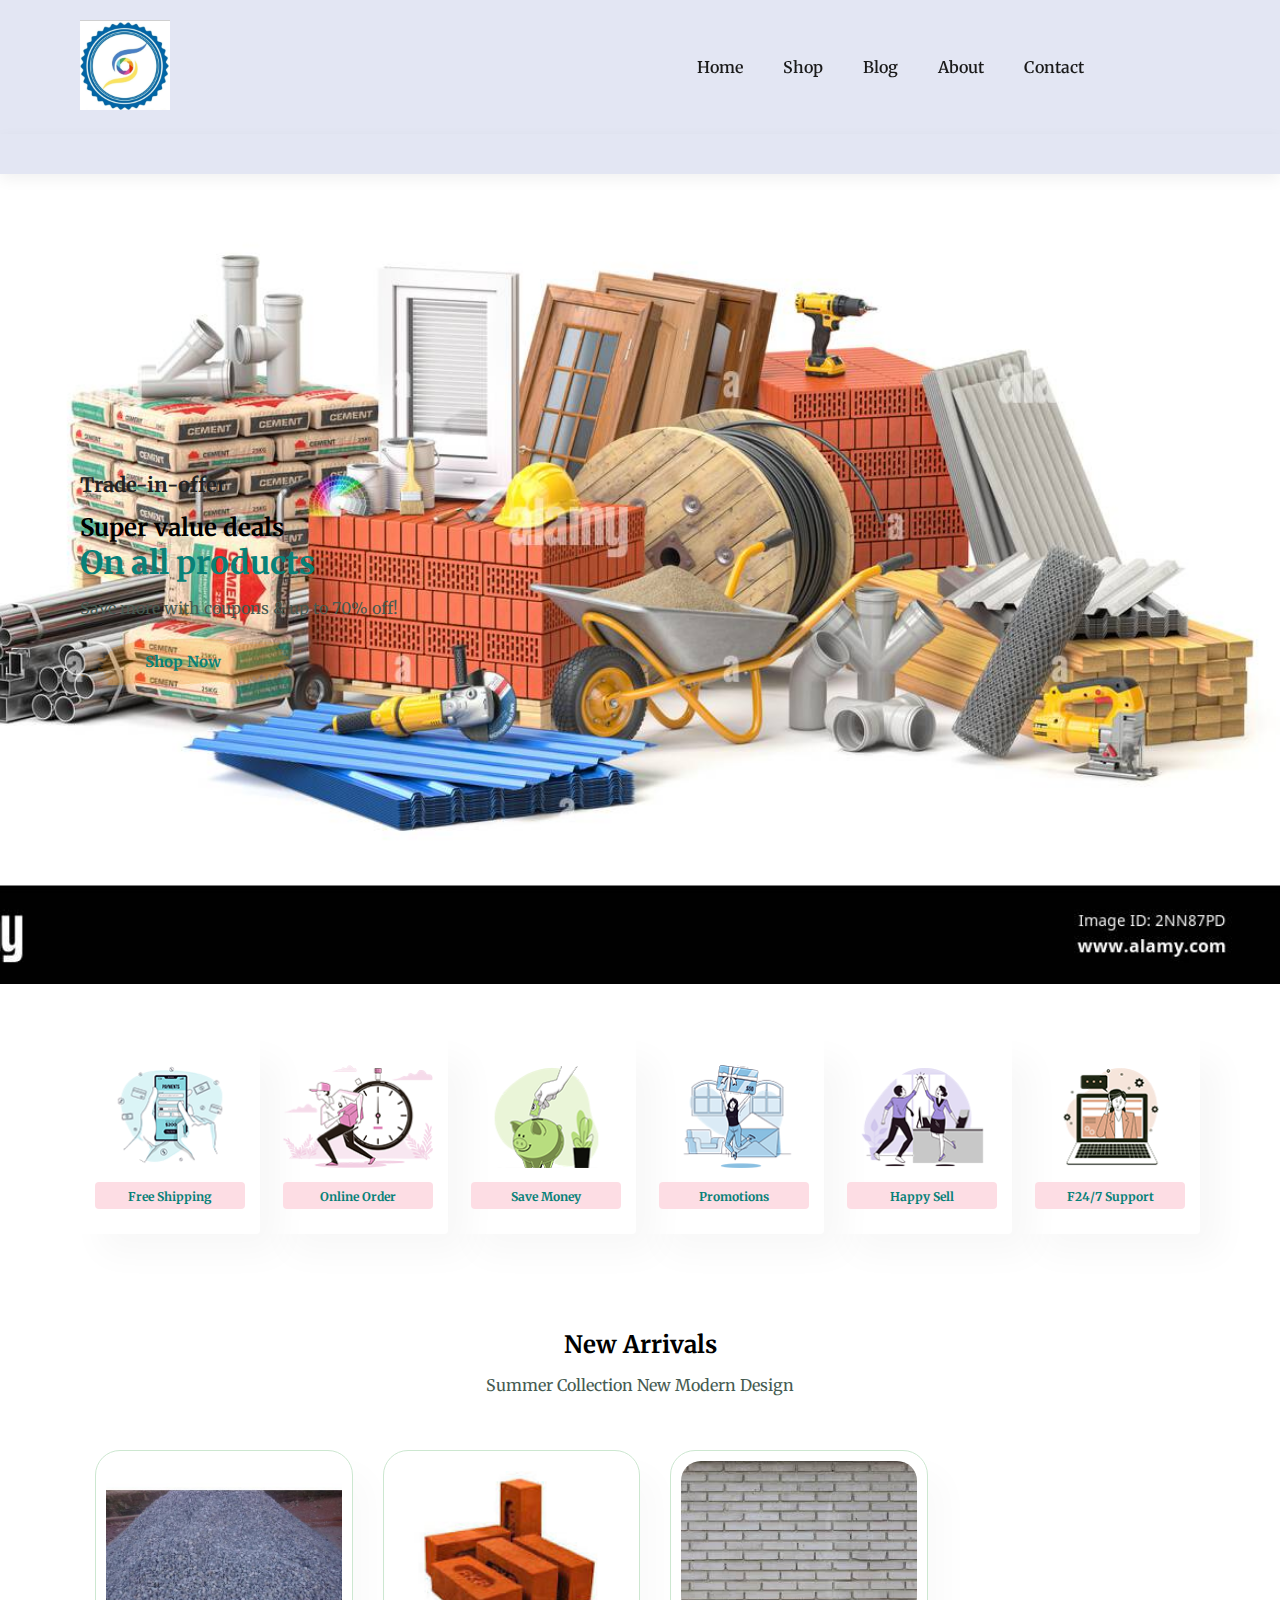
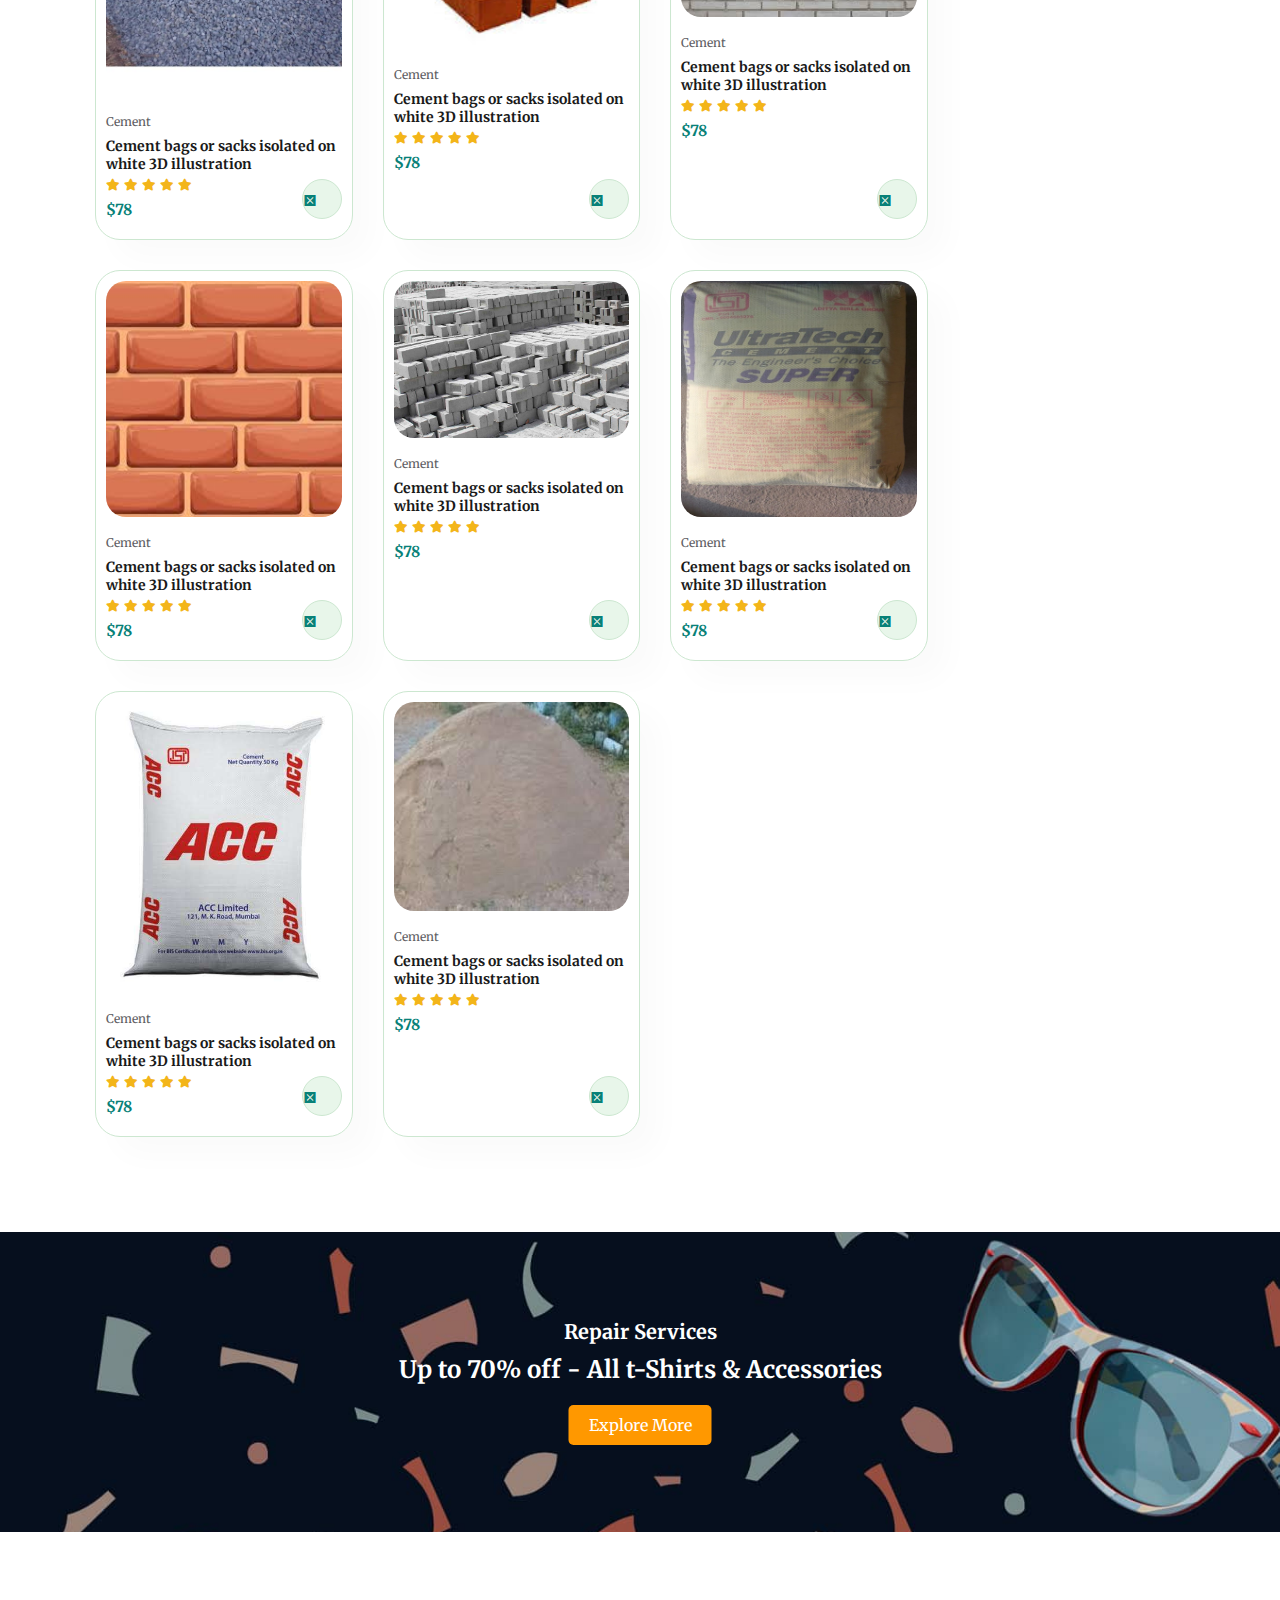
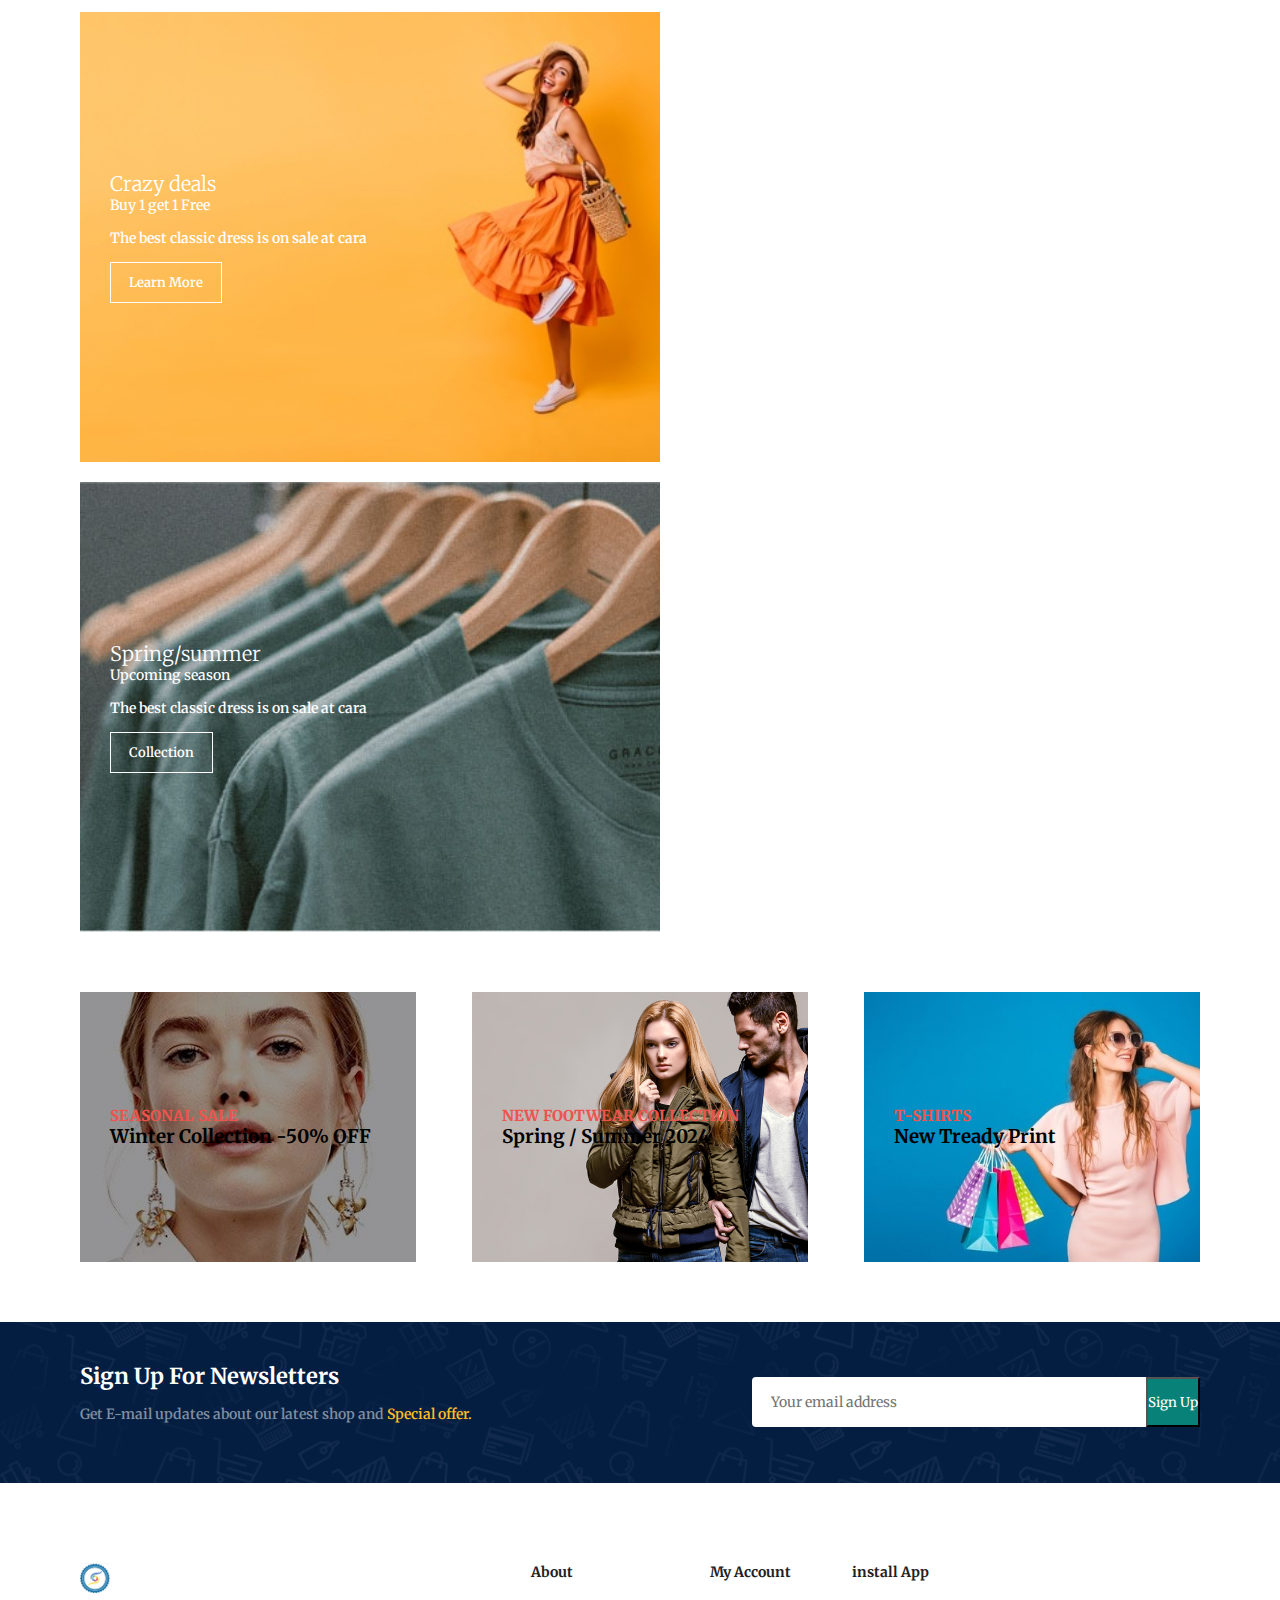
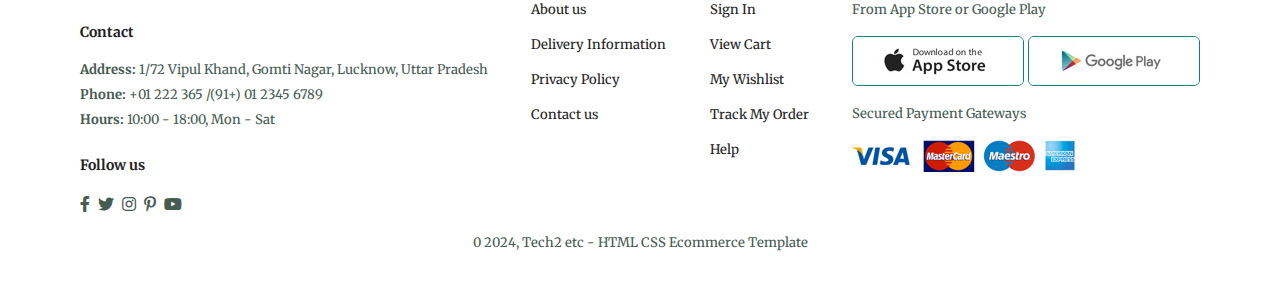
<file: theshuchara.com/index.html>
<!DOCTYPE html>
<html lang="en">

<head>
    <meta charset="UTF-8">
    <meta http-equiv="X-UA-Compatible" content="IE=edge">
    <meta name="viewport" content="width=device-width, initial-scale=1.0">
    <title>SUCHARA ECOMMERCE WEBSITE</title>
    <link rel="stylesheet" href="https://pro.fontawesome.com/releases/v5.10.0/css/all.css"/>
    <link rel="stylesheet" href="style.css">
</head>

<body>

    <section id="header">
        <a href="#"><img src="logo.jpg" class="logo" alt="" width="90px"></a>

        <div>
            <ul id="navbar">
                <li><a href="index.html">Home</a></li>
                <li><a href="shop.html">Shop</a></li>
                <li><a href="blog.html">Blog</a></li>
                <li><a href="about.html">About</a></li>
                <li><a href="contact.html">Contact</a></li>
                <li id="lg-bag"><a href="cart.html"><i class="far fa-shopping-bag"></i></a></li>
                <li><a href="#" id="close"><i class="far fa-times"></i></li>
                </li>
            </ul>
        </div>
        <div id="mobile">
            <a href="cart.html"><i class="far fa-shopping-bag"></i></a>
            <i id="bar" class="fas fa-outdent"></i>
        </div>
    </section>

    <section id="header">
    </section>

    <section id="hero">
        <h4>Trade-in-offer</h4>
        <h2>Super value deals</h2>
        <h1>On all products</h1>
        <p>Save more with coupons & up to 70% off! </p>
        <button>Shop Now</button>
    </section>

    <section id="feature" class="section-p1">
        <div class="fe-box">
            <img src="features/f1.png" alt="">
            <h6>Free Shipping</h6>
        </div>
        <div class="fe-box">
            <img src="features/f2.png" alt="">
            <h6>Online Order</h6>
        </div>
        <div class="fe-box">
            <img src="features/f3.png" alt="">
            <h6>Save Money</h6>
        </div>
        <div class="fe-box">
            <img src="features/f4.png" alt="">
            <h6>Promotions</h6>
        </div>
        <div class="fe-box">
            <img src="features/f5.png" alt="">
            <h6>Happy Sell</h6>
        </div>
        <div class="fe-box">
            <img src="features/f6.png" alt="">
            <h6>F24/7 Support</h6>
        </div>
    </section>

    <section id="product1" class="section-p1">
        <h2>New Arrivals</h2>
        <p>Summer Collection New Modern Design</p>
        <div class="pro-container">
            <div class="pro">
                <img src="Products/n1.jpg" alt="">
                <div class="des">
                    <span>Cement</span>
                    <h5>Cement bags or sacks isolated on white 3D illustration</h5>
                    <div class="star">
                        <i class="fas fa-star"></i>
                        <i class="fas fa-star"></i>
                        <i class="fas fa-star"></i>
                        <i class="fas fa-star"></i>
                        <i class="fas fa-star"></i>
                    </div>
                    <h4>$78</h4>
                </div>
                <a href="#"><i class="fal fa-shopping-cart cart"></i></a>
            </div>
            <div class="pro">
                <img src="Products/f2.jpg" alt="">
                <div class="des">
                    <span>Cement</span>
                    <h5>Cement bags or sacks isolated on white 3D illustration</h5>
                    <div class="star">
                        <i class="fas fa-star"></i>
                        <i class="fas fa-star"></i>
                        <i class="fas fa-star"></i>
                        <i class="fas fa-star"></i>
                        <i class="fas fa-star"></i>
                    </div>
                    <h4>$78</h4>
                </div>
                <a href="#"><i class="fal fa-shopping-cart cart"></i></a>
            </div>
            <div class="pro">
                <img src="Products/f3.jpg" alt="">
                <div class="des">
                    <span>Cement</span>
                    <h5>Cement bags or sacks isolated on white 3D illustration</h5>
                    <div class="star">
                        <i class="fas fa-star"></i>
                        <i class="fas fa-star"></i>
                        <i class="fas fa-star"></i>
                        <i class="fas fa-star"></i>
                        <i class="fas fa-star"></i>
                    </div>
                    <h4>$78</h4>
                </div>
                <a href="#"><i class="fal fa-shopping-cart cart"></i></a>
            </div>
            <div class="pro">
                <img src="Products/f4.jpg" alt="">
                <div class="des">
                    <span>Cement</span>
                    <h5>Cement bags or sacks isolated on white 3D illustration</h5>
                    <div class="star">
                        <i class="fas fa-star"></i>
                        <i class="fas fa-star"></i>
                        <i class="fas fa-star"></i>
                        <i class="fas fa-star"></i>
                        <i class="fas fa-star"></i>
                    </div>
                    <h4>$78</h4>
                </div>
                <a href="#"><i class="fal fa-shopping-cart cart"></i></a>
            </div>
            <div class="pro">
                <img src="Products/f5.jpg" alt="">
                <div class="des">
                    <span>Cement</span>
                    <h5>Cement bags or sacks isolated on white 3D illustration</h5>
                    <div class="star">
                        <i class="fas fa-star"></i>
                        <i class="fas fa-star"></i>
                        <i class="fas fa-star"></i>
                        <i class="fas fa-star"></i>
                        <i class="fas fa-star"></i>
                    </div>
                    <h4>$78</h4>
                </div>
                <a href="#"><i class="fal fa-shopping-cart cart"></i></a>
            </div>
            <div class="pro">
                <img src="Products/f6.jpg" alt="">
                <div class="des">
                    <span>Cement</span>
                    <h5>Cement bags or sacks isolated on white 3D illustration</h5>
                    <div class="star">
                        <i class="fas fa-star"></i>
                        <i class="fas fa-star"></i>
                        <i class="fas fa-star"></i>
                        <i class="fas fa-star"></i>
                        <i class="fas fa-star"></i>
                    </div>
                    <h4>$78</h4>
                </div>
                <a href="#"><i class="fal fa-shopping-cart cart"></i></a>
            </div>
            <div class="pro">
                <img src="Products/f7.jpg" alt="">
                <div class="des">
                    <span>Cement</span>
                    <h5>Cement bags or sacks isolated on white 3D illustration</h5>
                    <div class="star">
                        <i class="fas fa-star"></i>
                        <i class="fas fa-star"></i>
                        <i class="fas fa-star"></i>
                        <i class="fas fa-star"></i>
                        <i class="fas fa-star"></i>
                    </div>
                    <h4>$78</h4>
                </div>
                <a href="#"><i class="fal fa-shopping-cart cart"></i></a>
            </div>
            <div class="pro">
                <img src="Products/n7.jpg" alt="">
                <div class="des">
                    <span>Cement</span>
                    <h5>Cement bags or sacks isolated on white 3D illustration</h5>
                    <div class="star">
                        <i class="fas fa-star"></i>
                        <i class="fas fa-star"></i>
                        <i class="fas fa-star"></i>
                        <i class="fas fa-star"></i>
                        <i class="fas fa-star"></i>
                    </div>
                    <h4>$78</h4>
                </div>
                <a href="#"><i class="fal fa-shopping-cart cart"></i></a>
            </div>
        </div>
    </section>

    <section id="banner" class="section-m1">
        <div class="banner">
            <div class="banner-content">
                <h4>Repair Services</h4>
                <h2>Up to <span>70% off</span> - All t-Shirts & Accessories</h2>
                <button class="normal">Explore More</button>
            </div>
        </div>
    </section>

    <section id="sm-banner" class="section-p1">
        <div class="banner-box">
            <h4>Crazy deals</h4>
            <h2>Buy 1 get 1 Free</h2>
            <span>The best classic dress is on sale at cara</span>
            <button class="white">Learn More</button>
        </div>
        <div class="banner-box banner-box2">
            <h4>Spring/summer</h4>
            <h2>Upcoming season</h2>
            <span>The best classic dress is on sale at cara</span>
            <button class="white">Collection</button>
        </div>
    </section>

    <section id="banner3">
        <div class="banner-box">
            <h2>SEASONAL SALE</h2>
            <h3>Winter Collection -50% OFF</h3>
        </div>
        <div class="banner-box banner-box2">
            <h2>NEW FOOTWEAR COLLECTION</h2>
            <h3>Spring / Summer 2024</h3>
        </div>
        <div class="banner-box banner-box3">
            <h2>T-SHIRTS</h2>
            <h3>New Tready Print</h3>
        </div>
    </section>

    <section id="newsletter" class="section-p1 section-m1">
        <div class="newstext">
            <h4>Sign Up For Newsletters</h4>
            <p>Get E-mail updates about our latest shop and <span>Special offer.</span></p>
        </div>
        <div class="form">
            <input type="text" placeholder="Your email address">
            <button class="normal">Sign Up</button>
        </div>
    </section>

    <footer class="section-p1" id="footer">
        <div class="col">
            <img class="logo" src="logo.jpg" alt="" width="30px">
            <h4>Contact</h4>
            <p><strong>Address: </strong> 1/72 Vipul Khand, Gomti Nagar, Lucknow, Uttar Pradesh</p>
            <p><strong>Phone: </strong> +01 222 365 /(91+) 01 2345 6789</p>
            <p><strong>Hours: </strong> 10:00 - 18:00, Mon - Sat</p>
            <div class="follow">
                <h4>Follow us</h4>
                <div class="icon">
                    <i class="fab fa-facebook-f"></i>
                    <i class="fab fa-twitter"></i>
                    <i class="fab fa-instagram"></i>
                    <i class="fab fa-pinterest-p"></i>
                    <i class="fab fa-youtube"></i>
                </div>
            </div>
        </div>

        <div class="col">
            <h4>About</h4>
            <a href="#">About us</a>
            <a href="#">Delivery Information</a>
            <a href="#">Privacy Policy</a>
            <a href="#">Contact us</a>
        </div>

        <div class="col">
            <h4>My Account</h4>
            <a href="#">Sign In</a>
            <a href="#">View Cart</a>
            <a href="#">My Wishlist</a>
            <a href="#">Track My Order</a>
            <a href="#">Help</a>
        </div>

        <div class="col install">
            <h4>install App</h4>
            <p>From App Store or Google Play</p>
            <div class="row">
                <img src="Pay/app.jpg" alt="">
                <img src="Pay/play.jpg" alt="">
            </div>
            <p>Secured Payment Gateways</p>
            <img src="Pay/pay.png" alt="">
        </div>


        <div class="copyright">
            <p>0 2024, Tech2 etc - HTML CSS Ecommerce Template</p>
        </div>
    </footer>

    <script src="Script.js"></script>

</body>

</html>
</file>
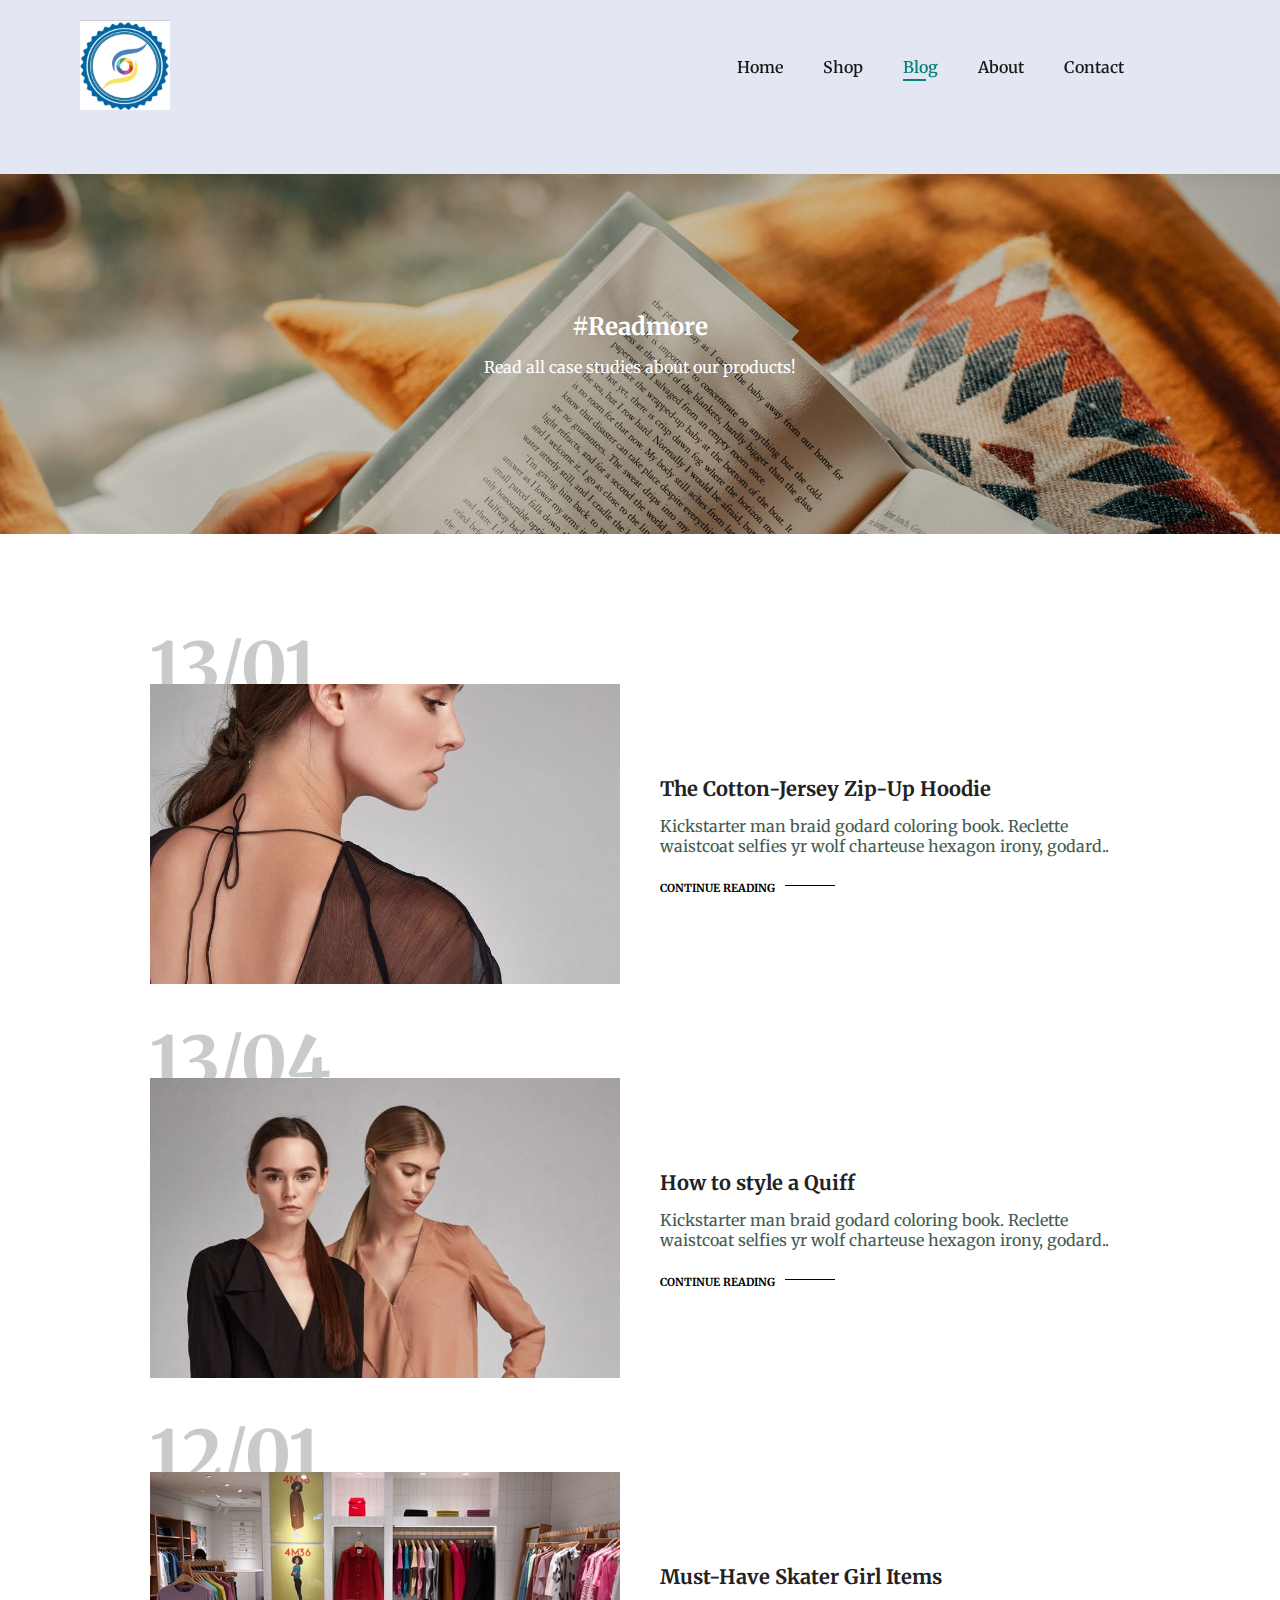
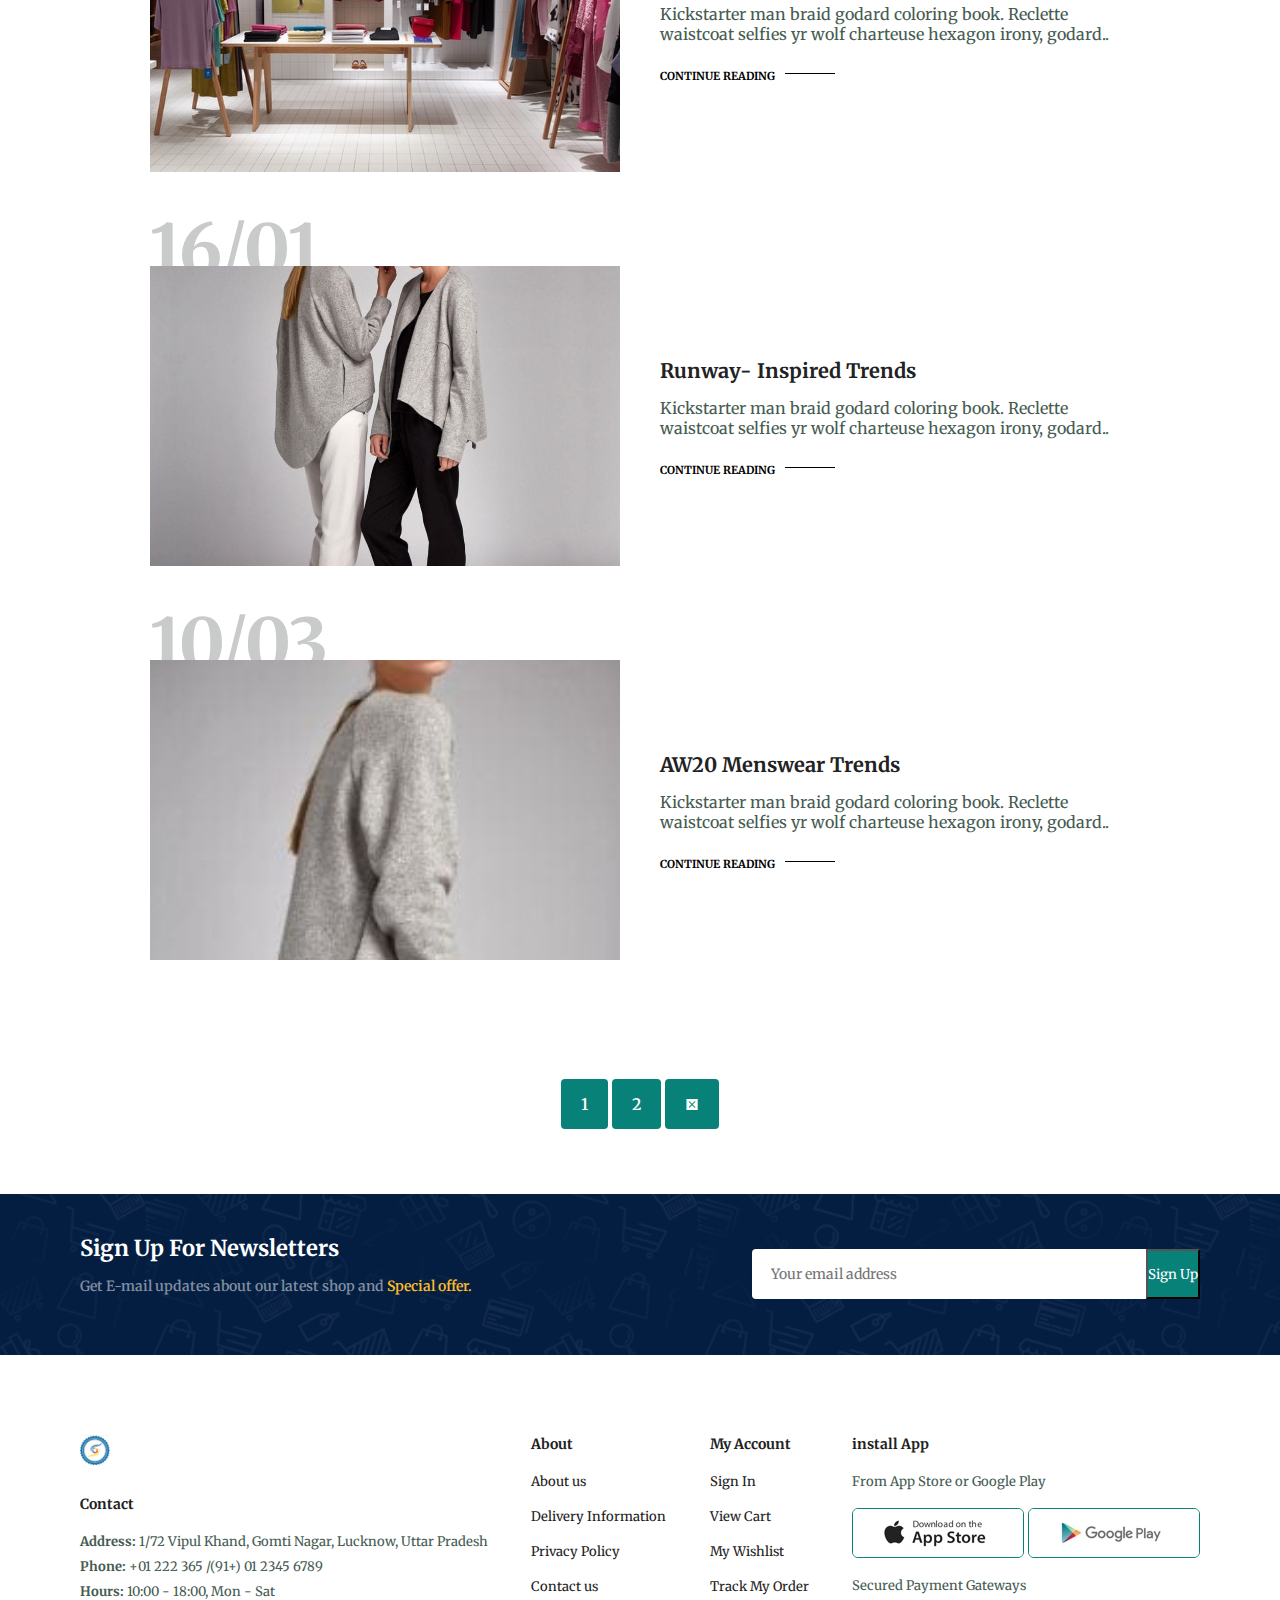
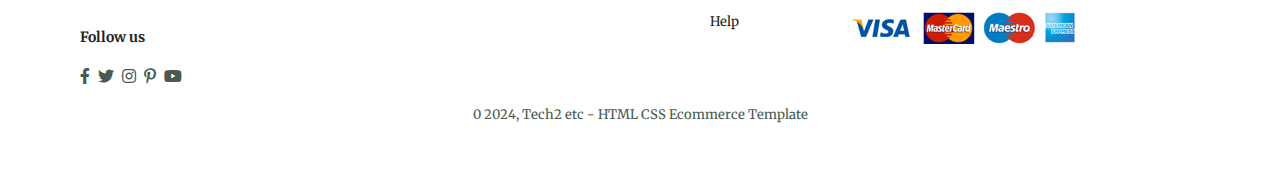
<file: theshuchara.com/blog.html>
<!DOCTYPE html>
<html lang="en">

<head>
    <meta charset="UTF-8">
    <meta http-equiv="X-UA-Compatible" content="IE=edge">
    <meta name="viewport" content="width=device-width, initial-scale=1.0">
    <title>SUCHARA ECOMMERCE WEBSITE</title>
    <link rel="stylesheet" href="https://pro.fontawesome.com/releases/v5.10.0/css/all.css" />
    <link rel="stylesheet" href="style.css">
</head>

<body>

    <section id="header">
        <a href="#"><img src="logo.jpg" class="logo" alt="" width="90px"></a>

        <div>
            <ul id="navbar">
                <li><a href="index.html">Home</a></li>
                <li><a href="shop.html">Shop</a></li>
                <li><a class="active" href="Blog.html">Blog</a></li>
                <li><a href="about.html">About</a></li>
                <li><a href="contact.html">Contact</a></li>
                <li id="lg-bag"><a href="cart.html"><i class="far fa-shopping-bag"></i></a></li>
                <a href="#" id="close"><i class="far fa-times"></i></a>
            </ul>
        </div>
        <div id="mobile">
            <a href="cart.html"><i class="far fa-shopping-bag"></i></a>
            <i id="bar" class="fas fa-outdent"></i>
        </div>
    </section>

    <section id="header">
    </section>

    <section id="page-header" class="blog-header">

        <h2>#Readmore</h2>

        <p>Read all case studies about our products! </p>

    </section>

    <section id="blog">
        <div class="blog-box">
            <div class="blog-img">
                <img src="blog/b1.jpg" alt="">
            </div>
            <div class="blog-details">
                <h4>The Cotton-Jersey Zip-Up Hoodie</h4>
                <p>Kickstarter man braid godard coloring book. Reclette waistcoat selfies yr wolf charteuse hexagon irony, godard..</p>
                <a href="#">CONTINUE READING</a>
            </div>
            <h1>13/01</h1>
        </div>
        <div class="blog-box">
            <div class="blog-img">
                <img src="blog/b2.jpg" alt="">
            </div>
            <div class="blog-details">
                <h4>How to style a Quiff</h4>
                <p>Kickstarter man braid godard coloring book. Reclette waistcoat selfies yr wolf charteuse hexagon irony, godard..</p>
                <a href="#">CONTINUE READING</a>
            </div>
            <h1>13/04</h1>
        </div>
        <div class="blog-box">
            <div class="blog-img">
                <img src="blog/b3.jpg" alt="">
            </div>
            <div class="blog-details">
                <h4>Must-Have Skater Girl Items</h4>
                <p>Kickstarter man braid godard coloring book. Reclette waistcoat selfies yr wolf charteuse hexagon irony, godard..</p>
                <a href="#">CONTINUE READING</a>
            </div>
            <h1>12/01</h1>
        </div>
        <div class="blog-box">
            <div class="blog-img">
                <img src="blog/b4.jpg" alt="">
            </div>
            <div class="blog-details">
                <h4>Runway- Inspired Trends</h4>
                <p>Kickstarter man braid godard coloring book. Reclette waistcoat selfies yr wolf charteuse hexagon irony, godard..</p>
                <a href="#">CONTINUE READING</a>
            </div>
            <h1>16/01</h1>
        </div>
        <div class="blog-box">
            <div class="blog-img">
                <img src="blog/b5.jpg" alt="">
            </div>
            <div class="blog-details">
                <h4>AW20 Menswear Trends</h4>
                <p>Kickstarter man braid godard coloring book. Reclette waistcoat selfies yr wolf charteuse hexagon irony, godard..</p>
                <a href="#">CONTINUE READING</a>
            </div>
            <h1>10/03</h1>
        </div>
    </section>

    <section id="pagination" class="section-p1">
        <a href="#">1</a>
        <a href="#">2</a>
        <a href="#"><i class="fal fa-long-arrow-alt-right"></i></a>
    </section>

    <section id="newsletter" class="section-p1 section-m1">
        <div class="newstext">
            <h4>Sign Up For Newsletters</h4>
            <p>Get E-mail updates about our latest shop and <span>Special offer.</span></p>
        </div>
        <div class="form">
            <input type="text" placeholder="Your email address">
            <button class="normal">Sign Up</button>
        </div>
    </section>

    <footer class="section-p1" id="footer">
        <div class="col">
            <img class="logo" src="logo.jpg" alt="" width="30px">
            <h4>Contact</h4>
            <p><strong>Address: </strong> 1/72 Vipul Khand, Gomti Nagar, Lucknow, Uttar Pradesh
            </p>
            <p><strong>Phone: </strong> +01 222 365 /(91+) 01 2345 6789</p>
            <p><strong>Hours: </strong> 10:00 - 18:00, Mon - Sat</p>
            <div class="follow">
                <h4>Follow us</h4>
                <div class="icon">
                    <i class="fab fa-facebook-f"></i>
                    <i class="fab fa-twitter"></i>
                    <i class="fab fa-instagram"></i>
                    <i class="fab fa-pinterest-p"></i>
                    <i class="fab fa-youtube"></i>
                </div>
            </div>
        </div>

        <div class="col">
            <h4>About</h4>
            <a href="#">About us</a>
            <a href="#">Delivery Information</a>
            <a href="#">Privacy Policy</a>
            <a href="#">Contact us</a>
        </div>

        <div class="col">
            <h4>My Account</h4>
            <a href="#">Sign In</a>
            <a href="#">View Cart</a>
            <a href="#">My Wishlist</a>
            <a href="#">Track My Order</a>
            <a href="#">Help</a>
        </div>

        <div class="col install">
            <h4>install App</h4>
            <p>From App Store or Google Play</p>
            <div class="row">
                <img src="Pay/app.jpg" alt="">
                <img src="Pay/play.jpg" alt="">
            </div>
            <p>Secured Payment Gateways</p>
            <img src="Pay/pay.png" alt="">
        </div>

        <div class="copyright">
            <p>0 2024, Tech2 etc - HTML CSS Ecommerce Template</p>
        </div>
    </footer>

    <script src="Script.js"></script>

</body>

</html>
</file>
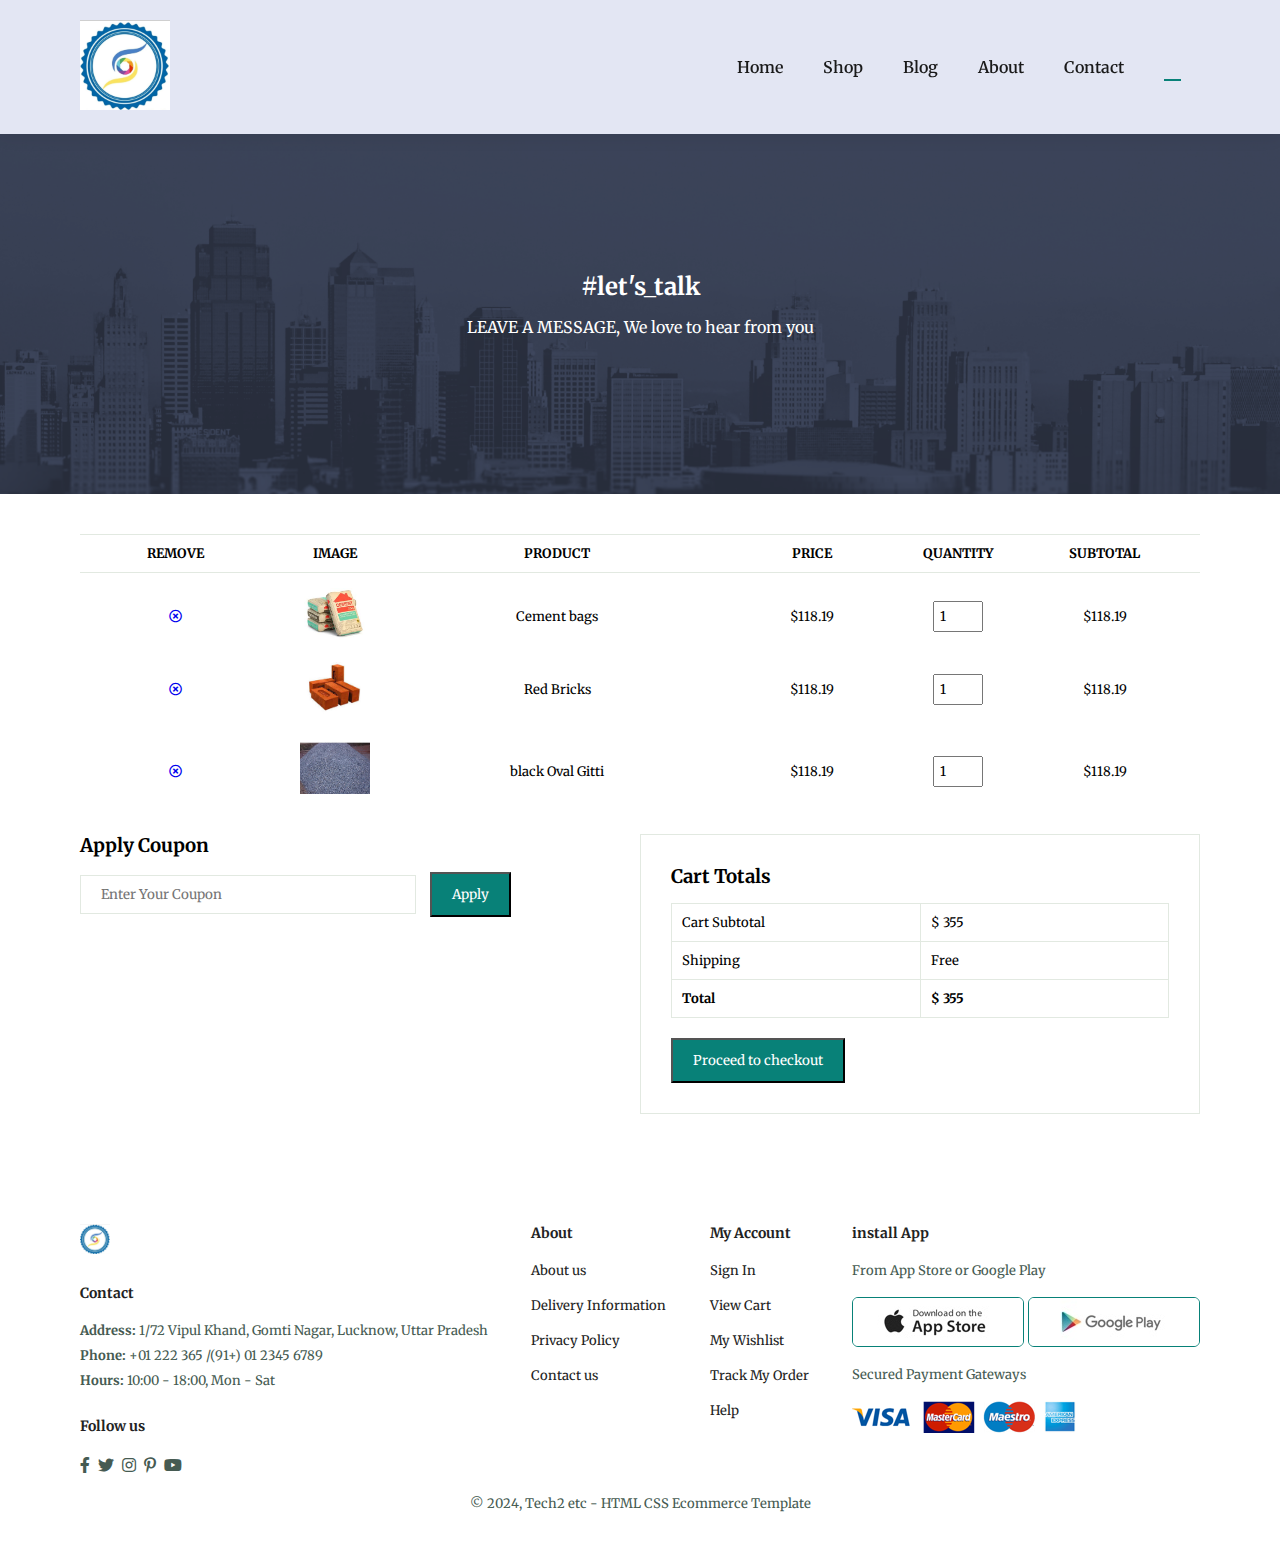
<file: theshuchara.com/cart.html>
<!DOCTYPE html>
<html lang="en">

<head>
    <meta charset="UTF-8">
    <meta http-equiv="X-UA-Compatible" content="IE=edge">
    <meta name="viewport" content="width=device-width, initial-scale=1.0">
    <title>SUCHARA ECOMMERCE WEBSITE</title>
    <link rel="stylesheet" href="https://pro.fontawesome.com/releases/v5.10.0/css/all.css" />
    <link rel="stylesheet" href="style.css">
</head>

<body>

    <section id="header">
        <a href="#"><img src="logo.jpg" class="logo" alt="" width="90px"></a>

        <div>
            <ul id="navbar">
                <li><a href="index.html">Home</a></li>
                <li><a href="shop.html">Shop</a></li>
                <li><a href="blog.html">Blog</a></li> <!-- Corrected to "blog.html" -->
                <li><a href="about.html">About</a></li>
                <li><a href="contact.html">Contact</a></li>
                <li id="lg-bag"><a class="active" href="cart.html"><i class="far fa-shopping-bag"></i></a></li>
                <a href="#" id="close"><i class="far fa-times"></i></a>
            </ul>
        </div>
        <div id="mobile">
            <a href="cart.html"><i class="far fa-shopping-bag"></i></a>
            <i id="bar" class="fas fa-outdent"></i>
        </div>
    </section>

    <section id="page-header" class="about-header">

        <h2>#let's_talk</h2>

        <p>LEAVE A MESSAGE, We love to hear from you</p>

    </section>

    <section id="cart" class="section-p1">
        <table width="100%">
            <thead>
                <tr>
                    <td>Remove</td>
                    <td>Image</td>
                    <td>Product</td>
                    <td>Price</td>
                    <td>Quantity</td>
                    <td>Subtotal</td>
                </tr>
            </thead>
            <tbody>
                <tr>
                    <td><a href="#"><i class="far fa-times-circle"></i></a></td>
                    <td><img src="Products/f1.jpg" alt=""></td>
                    <td>Cement bags</td>
                    <td>$118.19</td>
                    <td><input type="number" value="1"></td>
                    <td>$118.19</td>
                </tr>
                <tr>
                    <td><a href="#"><i class="far fa-times-circle"></i></a></td>
                    <td><img src="Products/f2.jpg" alt=""></td>
                    <td>Red Bricks</td>
                    <td>$118.19</td>
                    <td><input type="number" value="1"></td>
                    <td>$118.19</td>
                </tr>
                <tr>
                    <td><a href="#"><i class="far fa-times-circle"></i></a></td>
                    <td><img src="Products/n1.jpg" alt=""></td>
                    <td>black Oval Gitti</td>
                    <td>$118.19</td>
                    <td><input type="number" value="1"></td>
                    <td>$118.19</td>
                </tr>
            </tbody>
        </table>
    </section>

    <section id="cart-add" class="section-p1">
        <div id="coupon">
            <h3>Apply Coupon</h3>
            <div>
                <input type="text" placeholder="Enter Your Coupon">
                <button class="normal">Apply</button>
            </div>
        </div>

        <div id="Subtotal">
            <h3>Cart Totals</h3>
            <table>
                <tr>
                    <td>Cart Subtotal</td>
                    <td>$ 355</td>
                </tr>
                <tr>
                    <td>Shipping</td>
                    <td>Free</td>
                </tr>
                <tr>
                    <td><strong>Total</strong></td>
                    <td><strong>$ 355</strong></td>
                </tr>
            </table>
            <button class="normal">Proceed to checkout</button>
        </div>
    </section>


    <footer class="section-p1" id="footer">
        <div class="col">
            <img class="logo" src="logo.jpg" alt="" width="30px">
            <h4>Contact</h4>
            <p><strong>Address: </strong> 1/72 Vipul Khand, Gomti Nagar, Lucknow, Uttar Pradesh</p>
            <p><strong>Phone: </strong> +01 222 365 /(91+) 01 2345 6789</p>
            <p><strong>Hours: </strong> 10:00 - 18:00, Mon - Sat</p>
            <div class="follow">
                <h4>Follow us</h4>
                <div class="icon">
                    <i class="fab fa-facebook-f"></i>
                    <i class="fab fa-twitter"></i>
                    <i class="fab fa-instagram"></i>
                    <i class="fab fa-pinterest-p"></i>
                    <i class="fab fa-youtube"></i>
                </div>
            </div>
        </div>

        <div class="col">
            <h4>About</h4>
            <a href="#">About us</a>
            <a href="#">Delivery Information</a>
            <a href="#">Privacy Policy</a>
            <a href="#">Contact us</a>
        </div>

        <div class="col">
            <h4>My Account</h4>
            <a href="#">Sign In</a>
            <a href="#">View Cart</a>
            <a href="#">My Wishlist</a>
            <a href="#">Track My Order</a>
            <a href="#">Help</a>
        </div>

        <div class="col install">
            <h4>install App</h4>
            <p>From App Store or Google Play</p>
            <div class="row">
                <img src="Pay/app.jpg" alt="">
                <img src="Pay/play.jpg" alt="">
            </div>
            <p>Secured Payment Gateways</p>
            <img src="Pay/pay.png" alt="">
        </div>

        <div class="copyright">
            <p>© 2024, Tech2 etc - HTML CSS Ecommerce Template</p> <!-- Changed "0 2024" to "© 2024" -->
        </div>
    </footer>

    <script src="Script.js"></script>

</body>

</html>
</file>
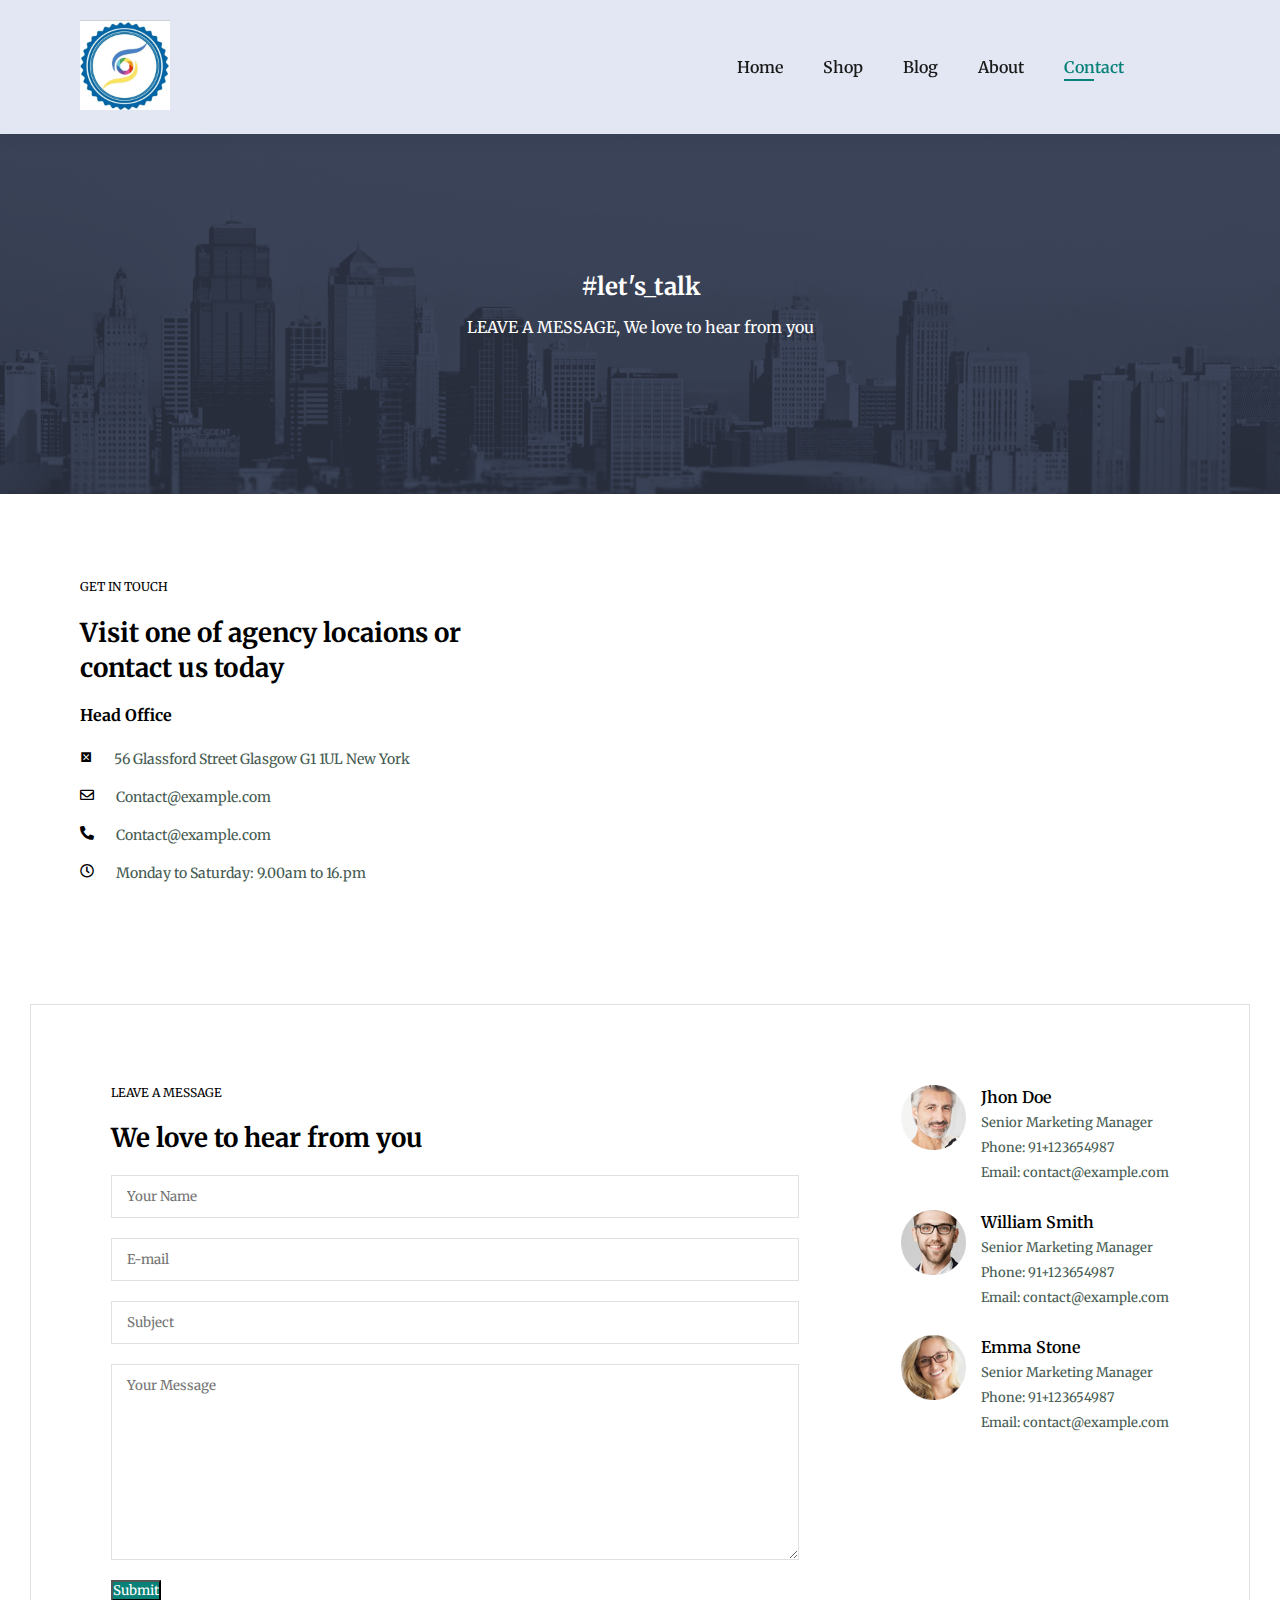
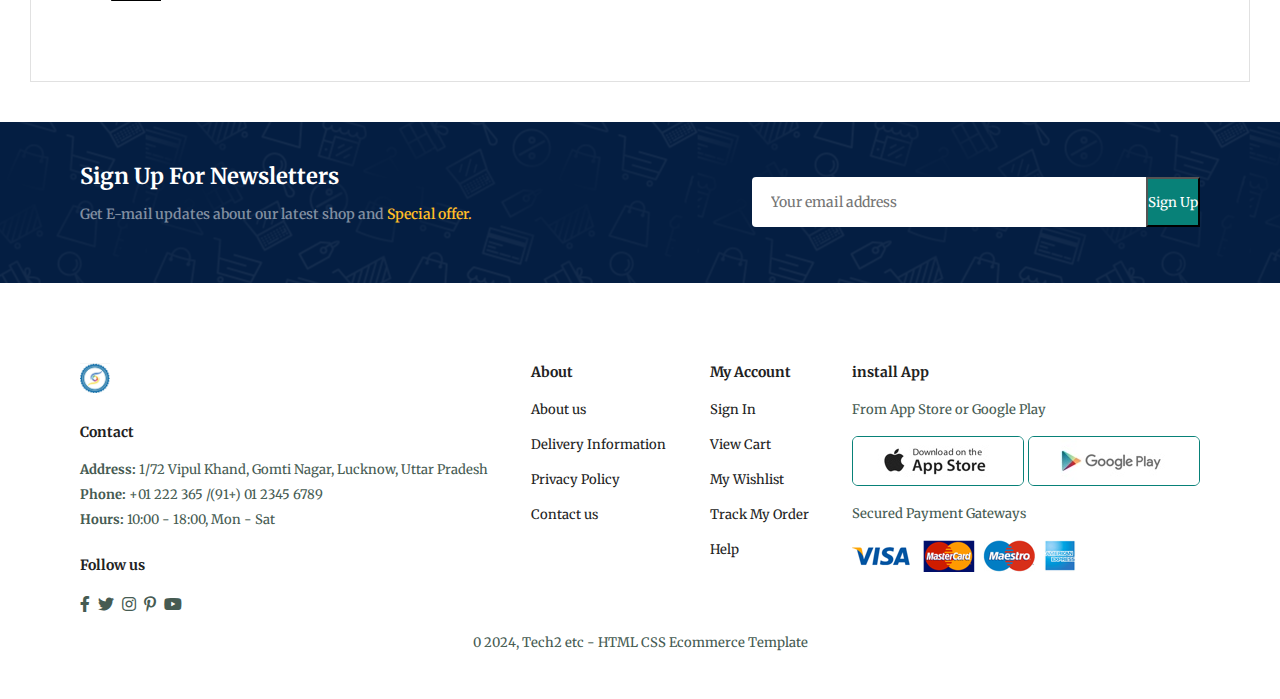
<file: theshuchara.com/contact.html>
<!DOCTYPE html>
<html lang="en">

<head>
    <meta charset="UTF-8">
    <meta http-equiv="X-UA-Compatible" content="IE=edge">
    <meta name="viewport" content="width=device-width, initial-scale=1.0">
    <title>SUCHARA ECOMMERCE WEBSITE</title>
    <link rel="stylesheet" href="https://pro.fontawesome.com/releases/v5.10.0/css/all.css" />
    <link rel="stylesheet" href="style.css">
</head>

<body>

    <section id="header">
        <a href="#"><img src="logo.jpg" class="logo" alt="" width="90px"></a>

        <div>
            <ul id="navbar">
                <li><a href="index.html">Home</a></li>
                <li><a href="shop.html">Shop</a></li>
                <li><a href="Blog.html">Blog</a></li>
                <li><a href="about.html">About</a></li>
                <li><a class="active" href="contact.html">Contact</a></li>
                <li id="lg-bag"><a href="cart.html"><i class="far fa-shopping-bag"></i></a></li>
                <a href="#" id="close"><i class="far fa-times"></i></a>
            </ul>
        </div>
        <div id="mobile">
            <a href="cart.html"><i class="far fa-shopping-bag"></i></a>
            <i id="bar" class="fas fa-outdent"></i>
        </div>
    </section>

    <section id="page-header" class="about-header">

        <h2>#let's_talk</h2>

        <p>LEAVE A MESSAGE, We love to hear from you</p>

    </section>

    <section id="contact-details" class="section-p1">
        <div class="details">
            <span>GET IN TOUCH</span>
            <h2>Visit one of agency locaions or contact us today</h2>
            <h3>Head Office</h3>
            <div>
                <li>
                    <i class="fal fa-map"></i>
                    <p>56 Glassford Street Glasgow G1 1UL New York</p>
                </li>
                <li>
                    <i class="far fa-envelope"></i>
                    <p>Contact@example.com</p>
                </li>
                <li>
                    <i class="fas fa-phone-alt"></i>
                    <p>Contact@example.com</p>
                </li>
                <li>
                    <i class="far fa-clock"></i>
                    <p>Monday to Saturday: 9.00am to 16.pm</p>
                </li>
            </div>
        </div>

        <div class="map">
            <iframe src="https://www.google.com/maps/embed?pb=!1m18!1m12!1m3!1d112026.9129312021!2d77.16988454999999!3d28.664478250000002!2m3!1f0!2f0!3f0!3m2!1i1024!2i768!4f13.1!3m3!1m2!1s0x390d04afaaaaaaab%3A0x28555ca4592b087e!2sSupreme%20Court%20of%20India!5e0!3m2!1sen!2sin!4v1715113215380!5m2!1sen!2sin" width="600" height="450" style="border:0;" allowfullscreen="" loading="lazy" referrerpolicy="no-referrer-when-downgrade"></iframe>
        </div>
    </section>

    <section id="form-details">
        <form action="">
            <span>LEAVE A MESSAGE</span>
            <h2>We love to hear from you</h2>
            <input type="text" placeholder="Your Name">
            <input type="text" placeholder="E-mail">
            <input type="text" placeholder="Subject">
            <textarea name="" id="" cols="30" rows="10" placeholder="Your Message"></textarea>
            <button class="normal">Submit</button>
        </form>

        <div class="people">
            <div>
                <img src="people/1.png" alt="">
                <p><span>Jhon Doe</span> Senior Marketing Manager <br> Phone: 91+123654987 <br>Email: contact@example.com</p>
            </div>
            <div>
                <img src="people/2.png" alt="">
                <p><span>William Smith</span> Senior Marketing Manager <br> Phone: 91+123654987 <br>Email: contact@example.com</p>
            </div>
            <div>
                <img src="people/3.png" alt="">
                <p><span>Emma Stone</span> Senior Marketing Manager <br> Phone: 91+123654987 <br>Email: contact@example.com</p>
            </div>
        </div>
    </section>

    <section id="newsletter" class="section-p1 section-m1">
        <div class="newstext">
            <h4>Sign Up For Newsletters</h4>
            <p>Get E-mail updates about our latest shop and <span>Special offer.</span></p>
        </div>
        <div class="form">
            <input type="text" placeholder="Your email address">
            <button class="normal">Sign Up</button>
        </div>
    </section>

    <footer class="section-p1" id="footer">
        <div class="col">
            <img class="logo" src="logo.jpg" alt="" width="30px">
            <h4>Contact</h4>
            <p><strong>Address: </strong> 1/72 Vipul Khand, Gomti Nagar, Lucknow, Uttar Pradesh</p>
            <p><strong>Phone: </strong> +01 222 365 /(91+) 01 2345 6789</p>
            <p><strong>Hours: </strong> 10:00 - 18:00, Mon - Sat</p>
            <div class="follow">
                <h4>Follow us</h4>
                <div class="icon">
                    <i class="fab fa-facebook-f"></i>
                    <i class="fab fa-twitter"></i>
                    <i class="fab fa-instagram"></i>
                    <i class="fab fa-pinterest-p"></i>
                    <i class="fab fa-youtube"></i>
                </div>
            </div>
        </div>

        <div class="col">
            <h4>About</h4>
            <a href="#">About us</a>
            <a href="#">Delivery Information</a>
            <a href="#">Privacy Policy</a>
            <a href="#">Contact us</a>
        </div>

        <div class="col">
            <h4>My Account</h4>
            <a href="#">Sign In</a>
            <a href="#">View Cart</a>
            <a href="#">My Wishlist</a>
            <a href="#">Track My Order</a>
            <a href="#">Help</a>
        </div>

        <div class="col install">
            <h4>install App</h4>
            <p>From App Store or Google Play</p>
            <div class="row">
                <img src="Pay/app.jpg" alt="">
                <img src="Pay/play.jpg" alt="">
            </div>
            <p>Secured Payment Gateways</p>
            <img src="Pay/pay.png" alt="">
        </div>

        <div class="copyright">
            <p>0 2024, Tech2 etc - HTML CSS Ecommerce Template</p>
        </div>
    </footer>

    <script src="Script.js"></script>

</body>

</html>
</file>
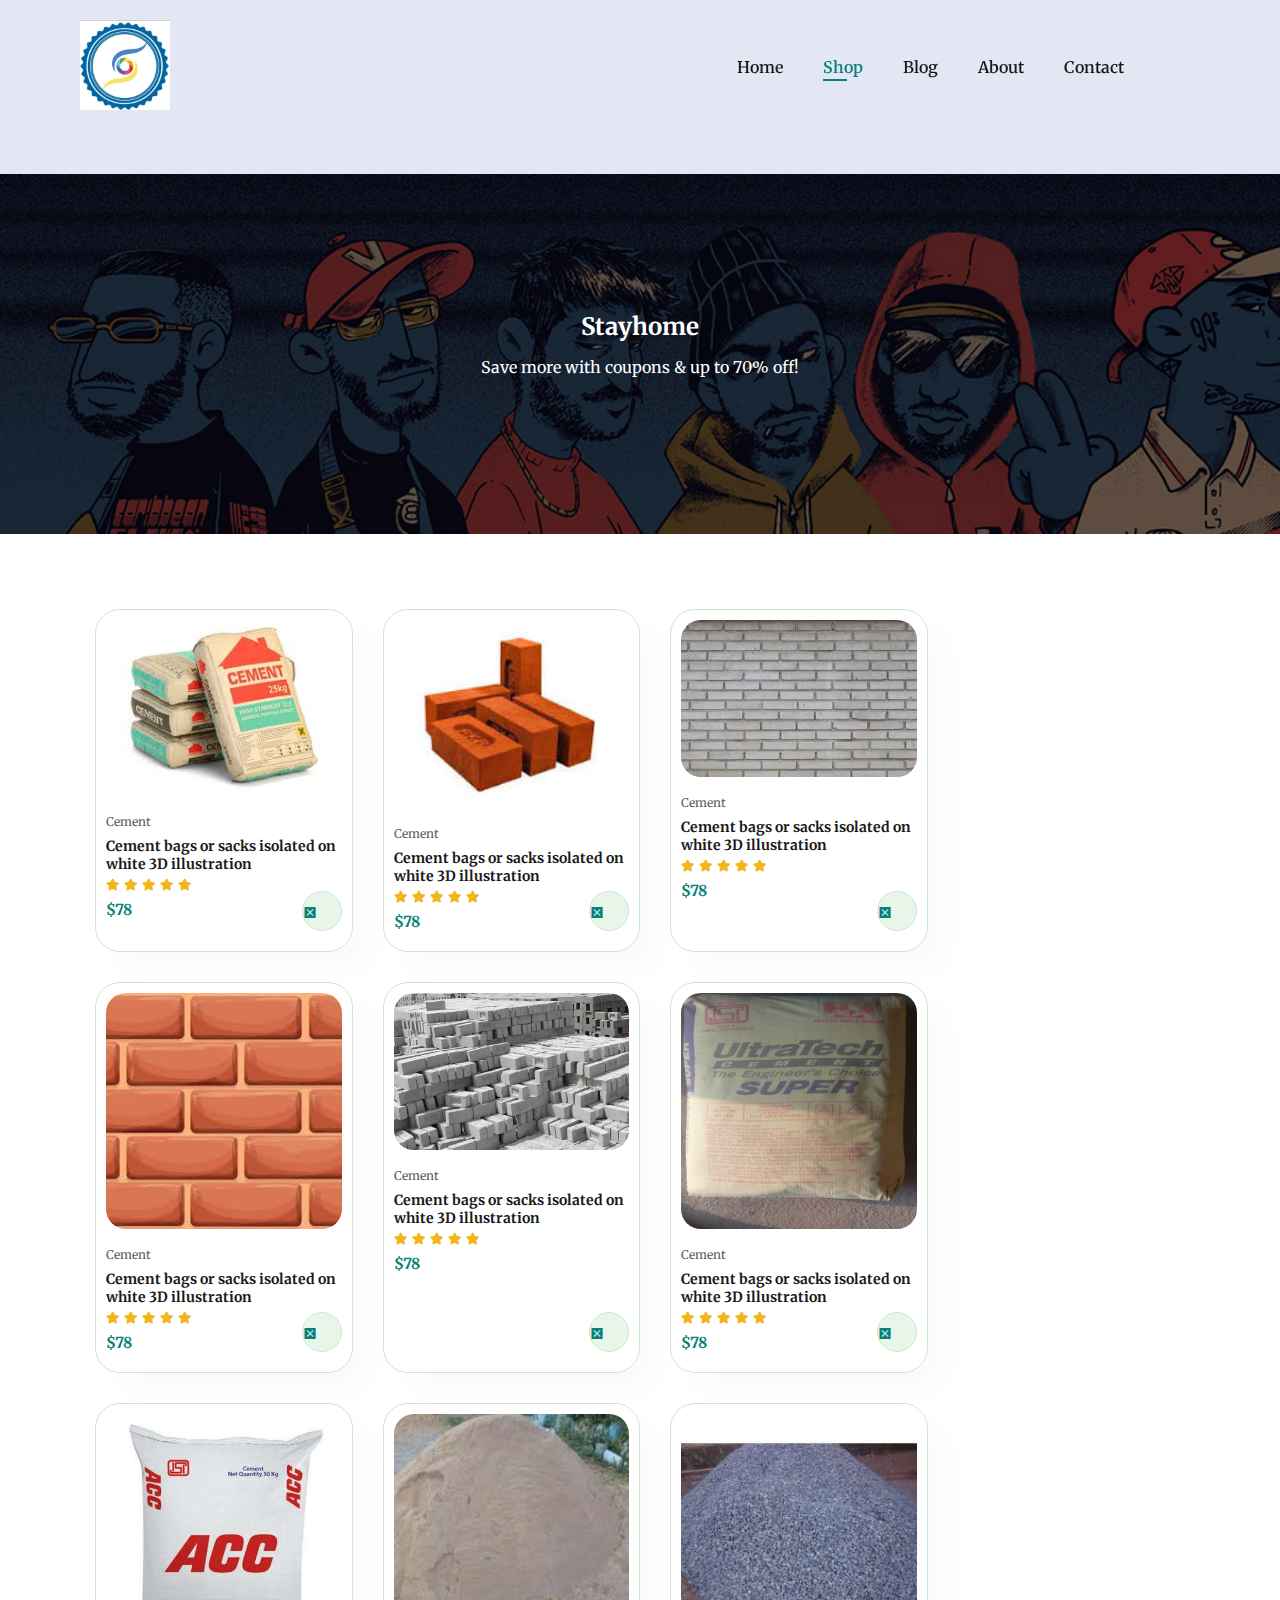
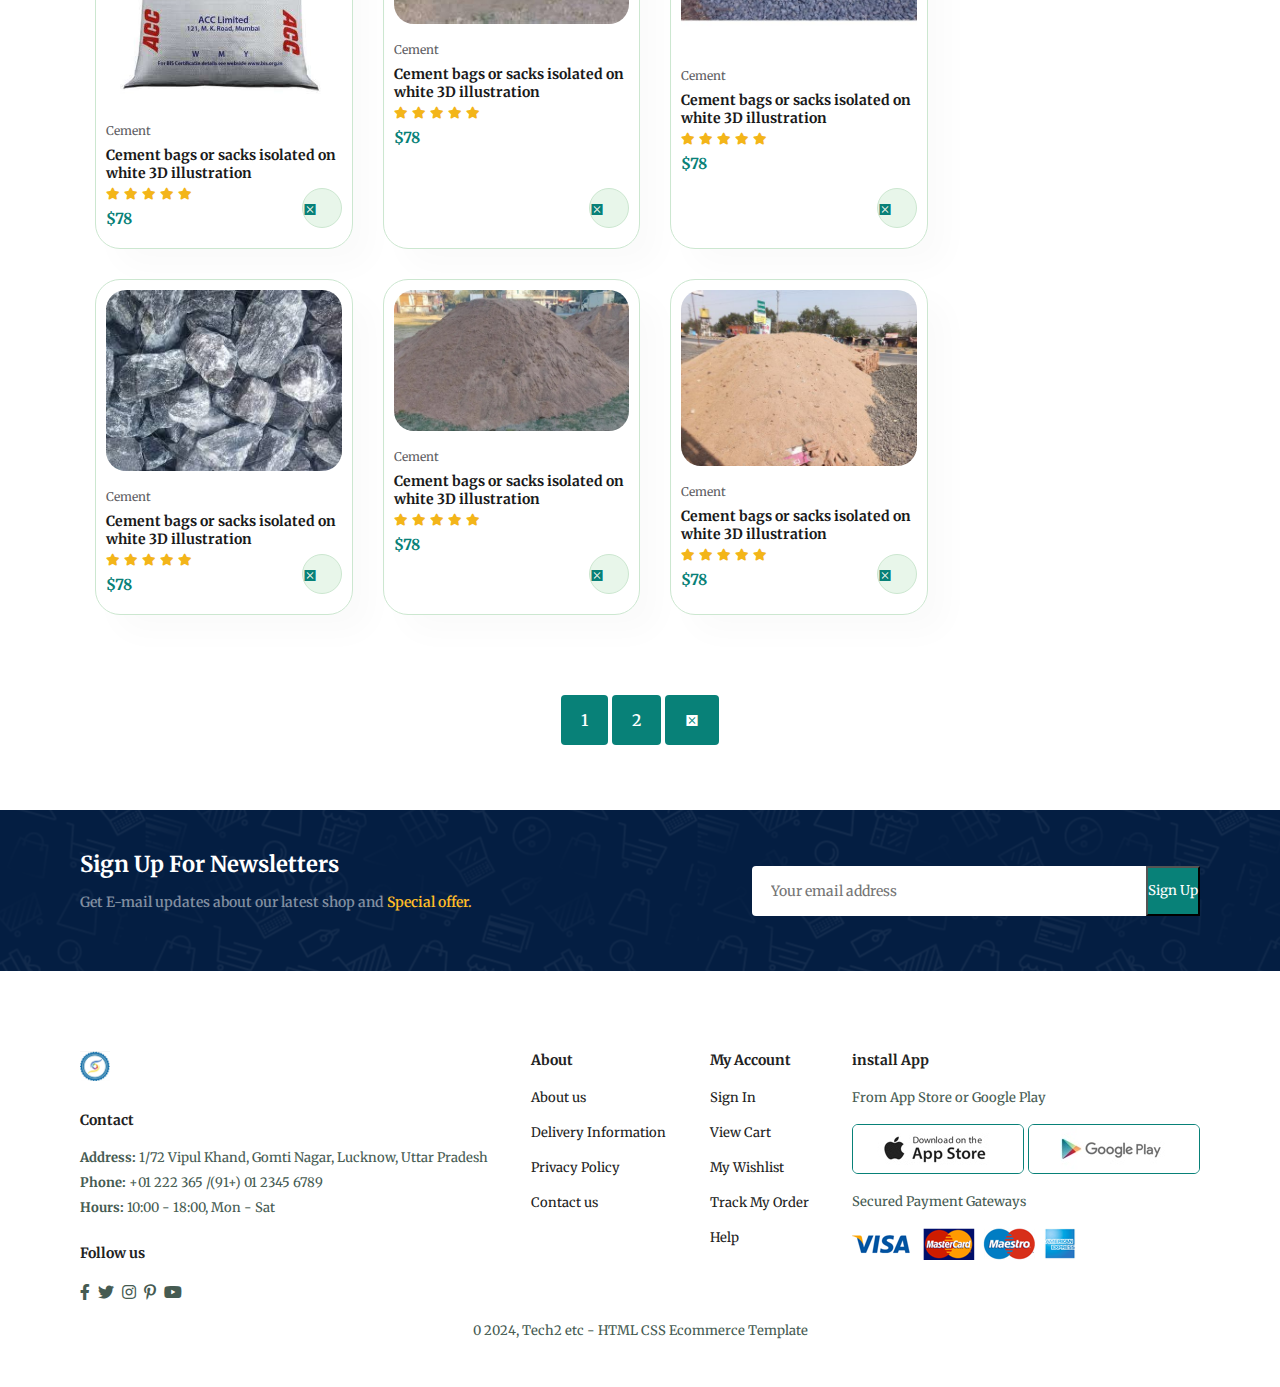
<file: theshuchara.com/shop.html>
<!DOCTYPE html>
<html lang="en">

<head>
    <meta charset="UTF-8">
    <meta http-equiv="X-UA-Compatible" content="IE=edge">
    <meta name="viewport" content="width=device-width, initial-scale=1.0">
    <title>SUCHARA ECOMMERCE WEBSITE</title>
    <link rel="stylesheet" href="https://pro.fontawesome.com/releases/v5.10.0/css/all.css" />
    <link rel="stylesheet" href="style.css">
</head>

<body>

    <section id="header">
        <a href="#"><img src="logo.jpg" class="logo" alt="" width="90px"></a>

        <div>
            <ul id="navbar">
                <li><a href="index.html">Home</a></li>
                <li><a class="active" href="shop.html">Shop</a></li>
                <li><a href="blog.html">Blog</a></li>
                <li><a href="about.html">About</a></li>
                <li><a href="contact.html">Contact</a></li>
                <li id="lg-bag"><a href="cart.html"><i class="far fa-shopping-bag"></i></a></li>
                <a href="#" id="close"><i class="far fa-times"></i></a>
            </ul>
        </div>
        <div id="mobile">
            <a href="cart.html"><i class="far fa-shopping-bag"></i></a>
            <i id="bar" class="fas fa-outdent"></i>
        </div>
    </section>

    <section id="header">
    </section>

    <section id="page-header">
        <h2>Stayhome</h2>
        <p>Save more with coupons & up to 70% off! </p>
    </section>

    <section id="product1" class="section-p1">
        <div class="pro-container">
            <div class="pro" onclick="window.location.href='sproduct.html';">
                <img src="Products/f1.jpg" alt="">
                <div class="des">
                    <span>Cement</span>
                    <h5>Cement bags or sacks isolated on white 3D illustration</h5>
                    <div class="star">
                        <i class="fas fa-star"></i>
                        <i class="fas fa-star"></i>
                        <i class="fas fa-star"></i>
                        <i class="fas fa-star"></i>
                        <i class="fas fa-star"></i>
                    </div>
                    <h4>$78</h4>
                </div>
                <a href="#"><i class="fal fa-shopping-cart cart"></i></a>
            </div>
            <div class="pro">
                <img src="Products/f2.jpg" alt="">
                <div class="des">
                    <span>Cement</span>
                    <h5>Cement bags or sacks isolated on white 3D illustration</h5>
                    <div class="star">
                        <i class="fas fa-star"></i>
                        <i class="fas fa-star"></i>
                        <i class="fas fa-star"></i>
                        <i class="fas fa-star"></i>
                        <i class="fas fa-star"></i>
                    </div>
                    <h4>$78</h4>
                </div>
                <a href="#"><i class="fal fa-shopping-cart cart"></i></a>
            </div>
            <div class="pro">
                <img src="Products/f3.jpg" alt="">
                <div class="des">
                    <span>Cement</span>
                    <h5>Cement bags or sacks isolated on white 3D illustration</h5>
                    <div class="star">
                        <i class="fas fa-star"></i>
                        <i class="fas fa-star"></i>
                        <i class="fas fa-star"></i>
                        <i class="fas fa-star"></i>
                        <i class="fas fa-star"></i>
                    </div>
                    <h4>$78</h4>
                </div>
                <a href="#"><i class="fal fa-shopping-cart cart"></i></a>
            </div>
            <div class="pro">
                <img src="Products/f4.jpg" alt="">
                <div class="des">
                    <span>Cement</span>
                    <h5>Cement bags or sacks isolated on white 3D illustration</h5>
                    <div class="star">
                        <i class="fas fa-star"></i>
                        <i class="fas fa-star"></i>
                        <i class="fas fa-star"></i>
                        <i class="fas fa-star"></i>
                        <i class="fas fa-star"></i>
                    </div>
                    <h4>$78</h4>
                </div>
                <a href="#"><i class="fal fa-shopping-cart cart"></i></a>
            </div>
            <div class="pro">
                <img src="Products/f5.jpg" alt="">
                <div class="des">
                    <span>Cement</span>
                    <h5>Cement bags or sacks isolated on white 3D illustration</h5>
                    <div class="star">
                        <i class="fas fa-star"></i>
                        <i class="fas fa-star"></i>
                        <i class="fas fa-star"></i>
                        <i class="fas fa-star"></i>
                        <i class="fas fa-star"></i>
                    </div>
                    <h4>$78</h4>
                </div>
                <a href="#"><i class="fal fa-shopping-cart cart"></i></a>
            </div>
            <div class="pro">
                <img src="Products/f6.jpg" alt="">
                <div class="des">
                    <span>Cement</span>
                    <h5>Cement bags or sacks isolated on white 3D illustration</h5>
                    <div class="star">
                        <i class="fas fa-star"></i>
                        <i class="fas fa-star"></i>
                        <i class="fas fa-star"></i>
                        <i class="fas fa-star"></i>
                        <i class="fas fa-star"></i>
                    </div>
                    <h4>$78</h4>
                </div>
                <a href="#"><i class="fal fa-shopping-cart cart"></i></a>
            </div>
            <div class="pro">
                <img src="Products/f7.jpg" alt="">
                <div class="des">
                    <span>Cement</span>
                    <h5>Cement bags or sacks isolated on white 3D illustration</h5>
                    <div class="star">
                        <i class="fas fa-star"></i>
                        <i class="fas fa-star"></i>
                        <i class="fas fa-star"></i>
                        <i class="fas fa-star"></i>
                        <i class="fas fa-star"></i>
                    </div>
                    <h4>$78</h4>
                </div>
                <a href="#"><i class="fal fa-shopping-cart cart"></i></a>
            </div>
            <div class="pro">
                <img src="Products/n7.jpg" alt="">
                <div class="des">
                    <span>Cement</span>
                    <h5>Cement bags or sacks isolated on white 3D illustration</h5>
                    <div class="star">
                        <i class="fas fa-star"></i>
                        <i class="fas fa-star"></i>
                        <i class="fas fa-star"></i>
                        <i class="fas fa-star"></i>
                        <i class="fas fa-star"></i>
                    </div>
                    <h4>$78</h4>
                </div>
                <a href="#"><i class="fal fa-shopping-cart cart"></i></a>
            </div>
            <div class="pro">
                <img src="Products/n1.jpg" alt="">
                <div class="des">
                    <span>Cement</span>
                    <h5>Cement bags or sacks isolated on white 3D illustration</h5>
                    <div class="star">
                        <i class="fas fa-star"></i>
                        <i class="fas fa-star"></i>
                        <i class="fas fa-star"></i>
                        <i class="fas fa-star"></i>
                        <i class="fas fa-star"></i>
                    </div>
                    <h4>$78</h4>
                </div>
                <a href="#"><i class="fal fa-shopping-cart cart"></i></a>
            </div>
            <div class="pro">
                <img src="Products/n2.jpg" alt="">
                <div class="des">
                    <span>Cement</span>
                    <h5>Cement bags or sacks isolated on white 3D illustration</h5>
                    <div class="star">
                        <i class="fas fa-star"></i>
                        <i class="fas fa-star"></i>
                        <i class="fas fa-star"></i>
                        <i class="fas fa-star"></i>
                        <i class="fas fa-star"></i>
                    </div>
                    <h4>$78</h4>
                </div>
                <a href="#"><i class="fal fa-shopping-cart cart"></i></a>
            </div>
            <div class="pro">
                <img src="Products/n3.jpeg" alt="">
                <div class="des">
                    <span>Cement</span>
                    <h5>Cement bags or sacks isolated on white 3D illustration</h5>
                    <div class="star">
                        <i class="fas fa-star"></i>
                        <i class="fas fa-star"></i>
                        <i class="fas fa-star"></i>
                        <i class="fas fa-star"></i>
                        <i class="fas fa-star"></i>
                    </div>
                    <h4>$78</h4>
                </div>
                <a href="#"><i class="fal fa-shopping-cart cart"></i></a>
            </div>
            <div class="pro">
                <img src="Products/n4.jpg" alt="">
                <div class="des">
                    <span>Cement</span>
                    <h5>Cement bags or sacks isolated on white 3D illustration</h5>
                    <div class="star">
                        <i class="fas fa-star"></i>
                        <i class="fas fa-star"></i>
                        <i class="fas fa-star"></i>
                        <i class="fas fa-star"></i>
                        <i class="fas fa-star"></i>
                    </div>
                    <h4>$78</h4>
                </div>
                <a href="#"><i class="fal fa-shopping-cart cart"></i></a>
            </div>
        </div>
    </section>

    <section id="pagination" class="section-p1">
        <a href="#">1</a>
        <a href="#">2</a>
        <a href="#"><i class="fal fa-long-arrow-alt-right"></i></a>

    </section>

    <section id="newsletter" class="section-p1 section-m1">
        <div class="newstext">
            <h4>Sign Up For Newsletters</h4>
            <p>Get E-mail updates about our latest shop and <span>Special offer.</span></p>
        </div>
        <div class="form">
            <input type="text" placeholder="Your email address">
            <button class="normal">Sign Up</button>
        </div>
    </section>

    <footer class="section-p1" id="footer">
        <div class="col">
            <img class="logo" src="logo.jpg" alt="" width="30px">
            <h4>Contact</h4>
            <p><strong>Address: </strong> 1/72 Vipul Khand, Gomti Nagar, Lucknow, Uttar Pradesh
            </p>
            <p><strong>Phone: </strong> +01 222 365 /(91+) 01 2345 6789</p>
            <p><strong>Hours: </strong> 10:00 - 18:00, Mon - Sat</p>
            <div class="follow">
                <h4>Follow us</h4>
                <div class="icon">
                    <i class="fab fa-facebook-f"></i>
                    <i class="fab fa-twitter"></i>
                    <i class="fab fa-instagram"></i>
                    <i class="fab fa-pinterest-p"></i>
                    <i class="fab fa-youtube"></i>
                </div>
            </div>
        </div>

        <div class="col">
            <h4>About</h4>
            <a href="#">About us</a>
            <a href="#">Delivery Information</a>
            <a href="#">Privacy Policy</a>
            <a href="#">Contact us</a>
        </div>

        <div class="col">
            <h4>My Account</h4>
            <a href="#">Sign In</a>
            <a href="#">View Cart</a>
            <a href="#">My Wishlist</a>
            <a href="#">Track My Order</a>
            <a href="#">Help</a>
        </div>

        <div class="col install">
            <h4>install App</h4>
            <p>From App Store or Google Play</p>
            <div class="row">
                <img src="Pay/app.jpg" alt="">
                <img src="Pay/play.jpg" alt="">
            </div>
            <p>Secured Payment Gateways</p>
            <img src="Pay/pay.png" alt="">
        </div>

        <div class="copyright">
            <p>0 2024, Tech2 etc - HTML CSS Ecommerce Template</p>
        </div>
    </footer>

    <script src="Script.js"></script>

</body>

</html>
</file>
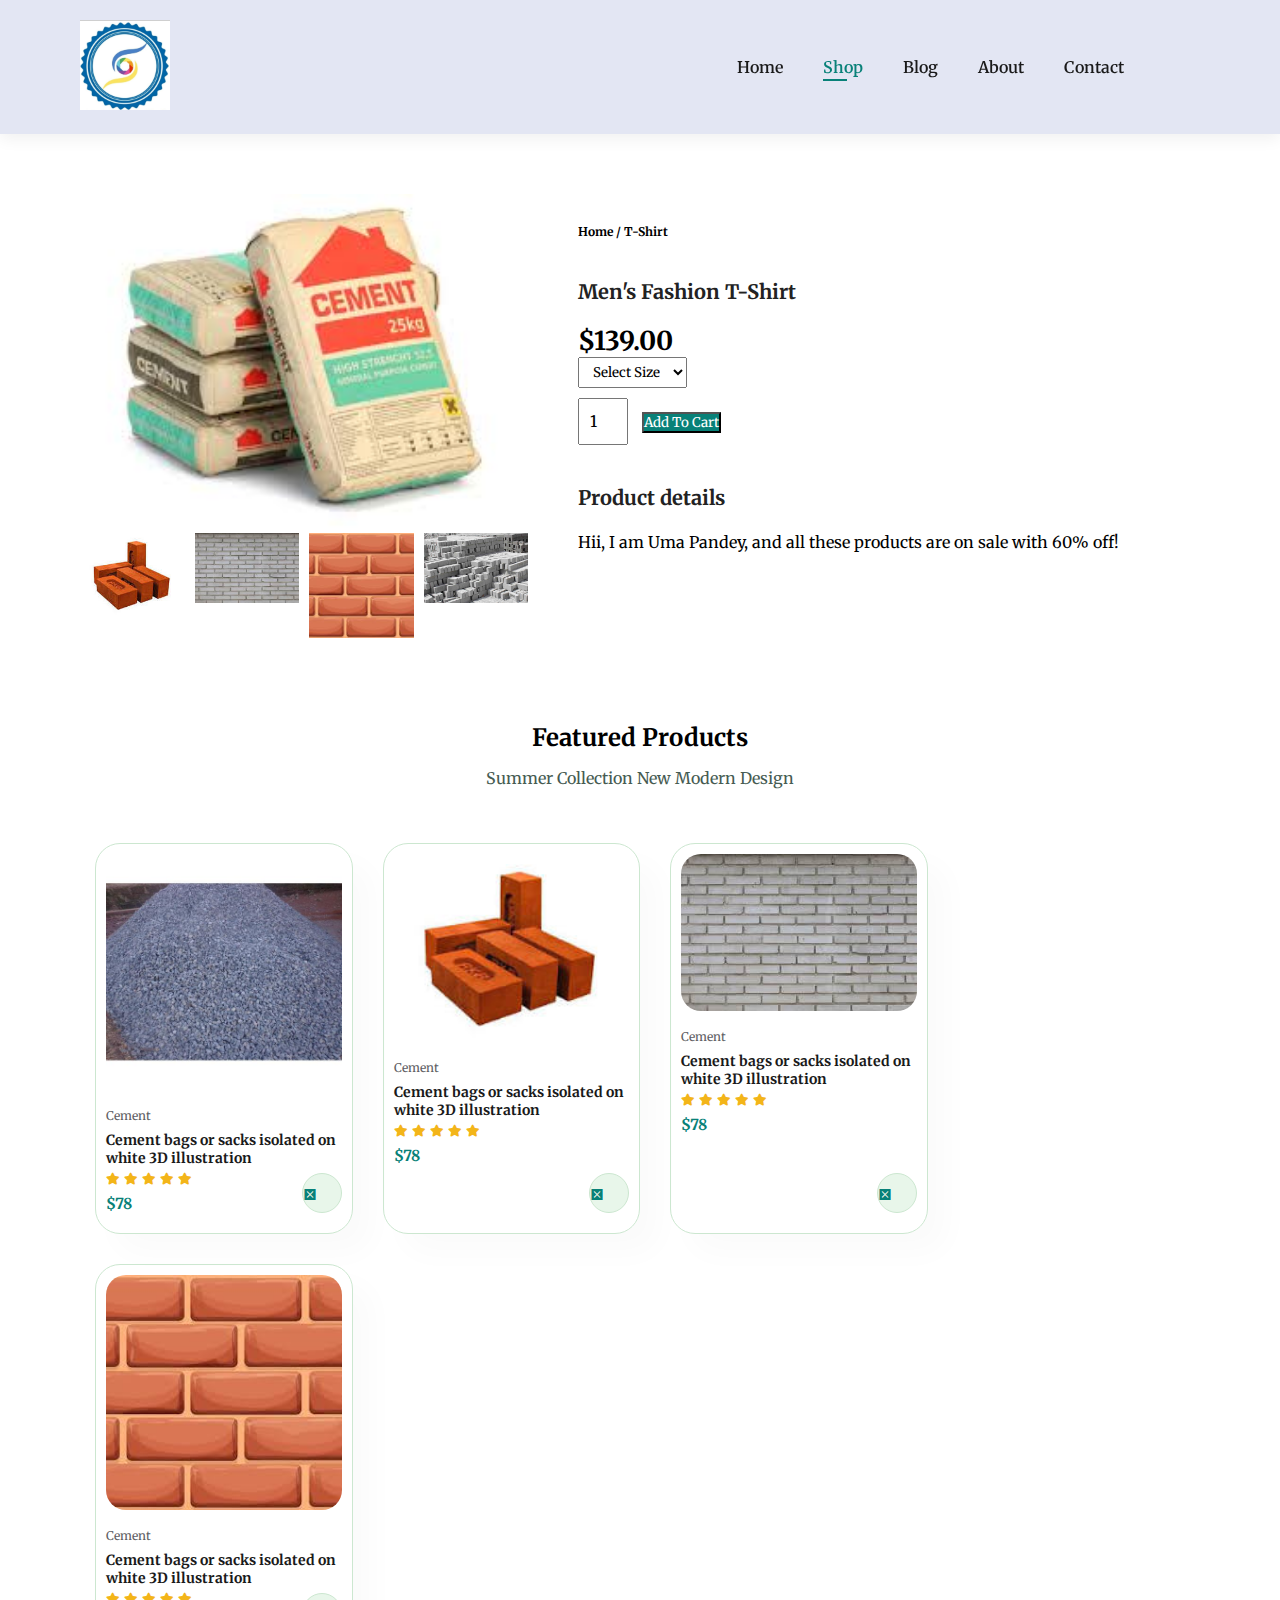
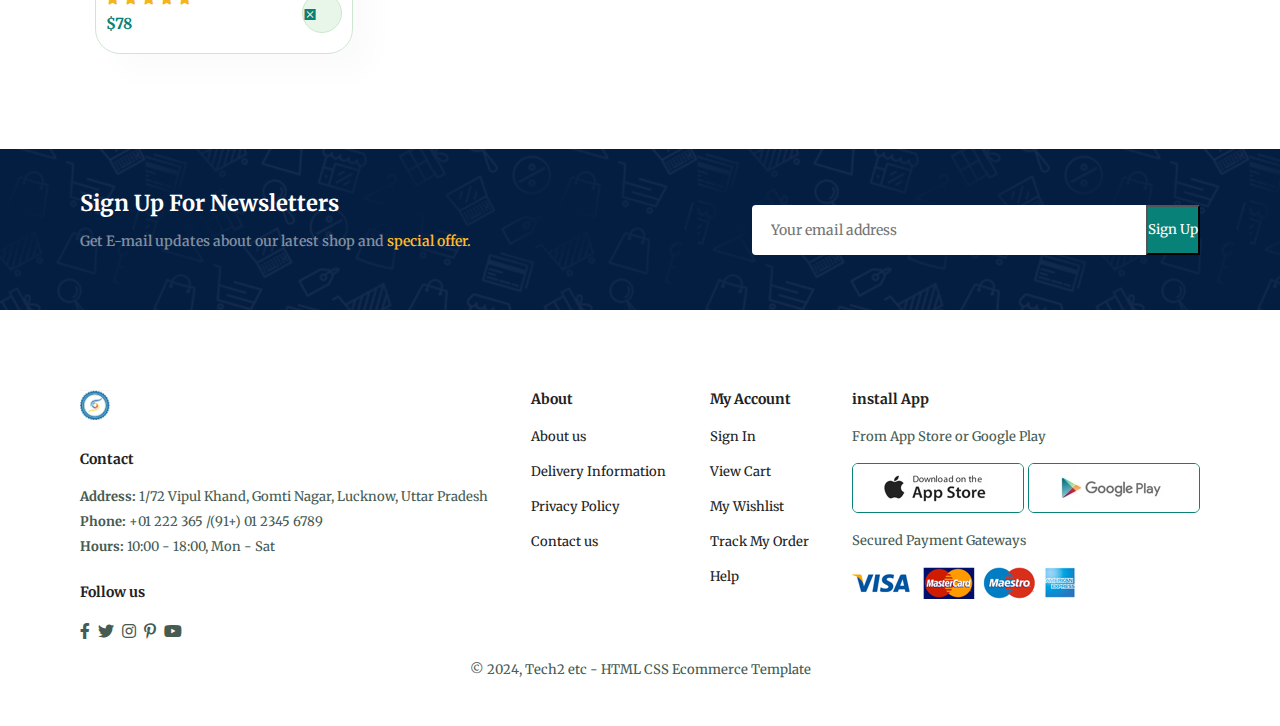
<file: theshuchara.com/sproduct.html>
<!DOCTYPE html>
<html lang="en">

<head>
    <meta charset="UTF-8">
    <meta http-equiv="X-UA-Compatible" content="IE=edge">
    <meta name="viewport" content="width=device-width, initial-scale=1.0">
    <title>SUCHARA ECOMMERCE WEBSITE</title>
    <link rel="stylesheet" href="https://pro.fontawesome.com/releases/v5.10.0/css/all.css" />
    <link rel="stylesheet" href="style.css">
</head>

<body>

    <section id="header">
        <a href="#"><img src="logo.jpg" class="logo" alt="" width="90px"></a>

        <div>
            <ul id="navbar">
                <li><a href="index.html">Home</a></li>
                <li><a class="active" href="shop.html">Shop</a></li>
                <li><a href="blog.html">Blog</a></li>
                <li><a href="about.html">About</a></li>
                <li><a href="contact.html">Contact</a></li>
                <li id="lg-bag"><a href="cart.html"><i class="far fa-shopping-bag"></i></a></li>
                <a href="#" id="close"><i class="far fa-times"></i></a>
            </ul>
        </div>
        <div id="mobile">
            <a href="cart.html"><i class="far fa-shopping-bag"></i></a>
            <i id="bar" class="fas fa-outdent"></i>
        </div>
    </section>


    <section id="prodetails" class="section-p1">
        <div class="single-pro-image">
            <img src="Products/f1.jpg" width="100%" id="MainImg" alt="">

            <div class="small-img-group">
                <div class="small-img-col">
                    <img src="Products/f2.jpg" width="100%" class="small-img" alt="">
                </div>
                <div class="small-img-col">
                    <img src="Products/f3.jpg" width="100%" class="small-img" alt="">
                </div>
                <div class="small-img-col">
                    <img src="Products/f4.jpg" width="100%" class="small-img" alt="">
                </div>
                <div class="small-img-col">
                    <img src="Products/f5.jpg" width="100%" class="small-img" alt="">
                </div>
            </div>
        </div>

        <div class="single-pro-details">
            <h6>Home / T-Shirt</h6>
            <h4>Men's Fashion T-Shirt</h4>
            <h2>$139.00</h2>
            <select>
                <option>Select Size</option>
                <option>Xl</option>
                <option>XXl</option>
                <option>Small</option>
                <option>Large</option>
            </select>
            <input type="number" value="1">
            <button class="normal">Add To Cart</button>
            <h4>Product details</h4>
            <span>Hii, I am Uma Pandey, and all these products are on sale with 60% off!</span>
        </div>
    </section>
    <section id="product1" class="section-p1">
        <h2>Featured Products</h2>
        <p>Summer Collection New Modern Design</p>
        <div class="pro-container">
            <div class="pro">
                <img src="Products/n1.jpg" alt="">
                <div class="des">
                    <span>Cement</span>
                    <h5>Cement bags or sacks isolated on white 3D illustration</h5>
                    <div class="star">
                        <i class="fas fa-star"></i>
                        <i class="fas fa-star"></i>
                        <i class="fas fa-star"></i>
                        <i class="fas fa-star"></i>
                        <i class="fas fa-star"></i>
                    </div>
                    <h4>$78</h4>
                </div>
                <a href="#"><i class="fal fa-shopping-cart cart"></i></a>
            </div>
            <div class="pro">
                <img src="Products/f2.jpg" alt="">
                <div class="des">
                    <span>Cement</span>
                    <h5>Cement bags or sacks isolated on white 3D illustration</h5>
                    <div class="star">
                        <i class="fas fa-star"></i>
                        <i class="fas fa-star"></i>
                        <i class="fas fa-star"></i>
                        <i class="fas fa-star"></i>
                        <i class="fas fa-star"></i>
                    </div>
                    <h4>$78</h4>
                </div>
                <a href="#"><i class="fal fa-shopping-cart cart"></i></a>
            </div>
            <div class="pro">
                <img src="Products/f3.jpg" alt="">
                <div class="des">
                    <span>Cement</span>
                    <h5>Cement bags or sacks isolated on white 3D illustration</h5>
                    <div class="star">
                        <i class="fas fa-star"></i>
                        <i class="fas fa-star"></i>
                        <i class="fas fa-star"></i>
                        <i class="fas fa-star"></i>
                        <i class="fas fa-star"></i>
                    </div>
                    <h4>$78</h4>
                </div>
                <a href="#"><i class="fal fa-shopping-cart cart"></i></a>
            </div>
            <div class="pro">
                <img src="Products/f4.jpg" alt="">
                <div class="des">
                    <span>Cement</span>
                    <h5>Cement bags or sacks isolated on white 3D illustration</h5>
                    <div class="star">
                        <i class="fas fa-star"></i>
                        <i class="fas fa-star"></i>
                        <i class="fas fa-star"></i>
                        <i class="fas fa-star"></i>
                        <i class="fas fa-star"></i>
                    </div>
                    <h4>$78</h4>
                </div>
                <a href="#"><i class="fal fa-shopping-cart cart"></i></a>
            </div>
        </div>
    </section>

    <section id="newsletter" class="section-p1 section-m1">
        <div class="newstext">
            <h4>Sign Up For Newsletters</h4>
            <p>Get E-mail updates about our latest shop and <span>special offer.</span></p>
        </div>
        <div class="form">
            <input type="text" placeholder="Your email address">
            <button class="normal">Sign Up</button>
        </div>
    </section>

    <footer class="section-p1" id="footer">
        <div class="col">
            <img class="logo" src="logo.jpg" alt="" width="30px">
            <h4>Contact</h4>
            <p><strong>Address: </strong> 1/72 Vipul Khand, Gomti Nagar, Lucknow, Uttar Pradesh
            </p>
            <p><strong>Phone: </strong> +01 222 365 /(91+) 01 2345 6789</p>
            <p><strong>Hours: </strong> 10:00 - 18:00, Mon - Sat</p>
            <div class="follow">
                <h4>Follow us</h4>
                <div class="icon">
                    <i class="fab fa-facebook-f"></i>
                    <i class="fab fa-twitter"></i>
                    <i class="fab fa-instagram"></i>
                    <i class="fab fa-pinterest-p"></i>
                    <i class="fab fa-youtube"></i>
                </div>
            </div>
        </div>

        <div class="col">
            <h4>About</h4>
            <a href="#">About us</a>
            <a href="#">Delivery Information</a>
            <a href="#">Privacy Policy</a>
            <a href="#">Contact us</a>
        </div>

        <div class="col">
            <h4>My Account</h4>
            <a href="#">Sign In</a>
            <a href="#">View Cart</a>
            <a href="#">My Wishlist</a>
            <a href="#">Track My Order</a>
            <a href="#">Help</a>
        </div>

        <div class="col install">
            <h4>install App</h4>
            <p>From App Store or Google Play</p>
            <div class="row">
                <img src="Pay/app.jpg" alt="">
                <img src="Pay/play.jpg" alt="">
            </div>
            <p>Secured Payment Gateways</p>
            <img src="Pay/pay.png" alt="">
        </div>

        <div class="copyright">
            <p>© 2024, Tech2 etc - HTML CSS Ecommerce Template</p>
        </div>
    </footer>

    <script>
        var MainImg = document.getElementById("MainImg");
        var Smallimg = document.getElementsByClassName("small-img");

        Smallimg[0].onclick = function(){
            MainImg.src = Smallimg[0].src;
        }
        Smallimg[1].onclick = function(){
            MainImg.src = Smallimg[1].src;
        }
        Smallimg[2].onclick = function(){
            MainImg.src = Smallimg[2].src;
        }
        Smallimg[3].onclick = function(){
            MainImg.src = Smallimg[3].src;
        }
    </script>


    <script src="Script.js"></script>

</body>

</html>
</file>
<file: theshuchara.com/style.css>
@import url('https://fonts.googleapis.com/css2?family=Merriweather:ital,wght@0,300;0,400;0,700;0,900;1,300;1,400;1,700;1,900&family=Raleway:wght@500&family=Source+Code+Pro&family=Ubuntu:ital,wght@0,300;0,400;0,500;0,700;1,300;1,400;1,500;1,700&family=Varela+Round&display=swap');

* {
    margin: 0;
    padding: 0;
    box-sizing: border-box;
    font-family: 'Merriweather', sans-serif;
}

.h1 {
    font-size: 50px;
    line-height: 64px;
    color: #222;
}

.h2 {
    font-size: 46px;
    line-height: 54px;
    color: #222;
}

h4 {
    font-size: 20px;
    color: #222;
}

h6 {
    font-weight: 700;
    font-size: 12px;
}

p {
    font-size: 16px;
    color: #465b52;
    margin: 15px 0 20px 0;
}

.section-p1 {
    padding: 40px 80px;
}

.section-m1 {
    margin: 40px 0;
}

.body {
    width: 100%;
}

/* header Start */

#header {
    display: flex;
    align-items: center;
    justify-content: space-between;
    padding: 20px 80px;
    background: #E3E6f3;
    box-shadow: 0 5px 15px rgba(0, 0, 0, 0.06);
    z-index: 999;
    position: sticky;
    top: 0;
    left: 0;
}

#navbar {
    display: flex;
    align-items: center;
    justify-content: flex-start;
}

#navbar.active {
    right: 0px;
}

#navbar li {
    list-style: none;
    padding: 0 20px;
    position: relative;
}

#navbar li a {
    text-decoration: none;
    font-size: 16px;
    font-weight: 600;
    color: #1a1a1a;
    transition: 0.3s ease;
}

#navbar li a:hover,
#navbar li a.active {
    color: #088178;
}

#navbar li a.active::after,
#navbar li a:hover::after {
    content: "";
    width: 30%;
    height: 2px;
    background: #088178;
    position: absolute;
    bottom: -4px;
    left: 20px;
}

#mobile {
    display: none;
    align-items: center;
}

#close {
    display: none;
    /* position: absolute;
    /* top: 30px; */
    left: 30px;
    /* color: #222;
    font-size: 24px; */
}


/* Home Page */

#hero {
    background-image: url("hero.jpg");
    height: 90vh;
    width: 100%;
    background-size: cover;
    background-position: top 25% right 0;
    padding: 0 80px;
    display: flex;
    flex-direction: column;
    align-items: flex-start;
    justify-content: center;
}

#hero h4 {
    padding-bottom: 15px;
}

#hero h1 {
    color: #088178;
}

#hero button {
    background-image: url("button.png");
    background-color: transparent;
    color: #088178;
    border: 0;
    padding: 14px 80px 14px 65px;
    background-repeat: no-repeat;
    cursor: pointer;
    font-weight: 700;
    font-size: 15px;
}

#feature {
    display: flex;
    align-items: center;
    justify-content: space-between;
    flex-wrap: wrap;
}

#feature .fe-box {
    width: 180px;
    text-align: center;
    padding: 25px 15px;
    box-shadow: 20px 20px 34px rgba(0, 0, 0, 0.03);
    border-radius: 4px;
    margin: 15px 0;
}

#feature .fe-box:hover {
    box-shadow: 10px 10px 54px rgba(0, 0, 0, 0.1);
}

#feature .fe-box img {
    width: 100%;
    margin-bottom: 10px;
}

#feature .fe-box h6 {
    padding: 9px 8px 6px 8px;
    line-height: 1;
    border-radius: 4px;
    color: #088178;
    background-color: #fddde4;
}

#feature .fe-box:nth-child(2) h6 {
    border-color: #cdebbc;
}

#feature .fe-box:nth-child(3) h6 {
    border-color: #d1e8f2;
}

#feature .fe-box:nth-child(4) h6 {
    border-color: #cdd4f8;
}

#feature .fe-box:nth-child(5) h6 {
    border-color: #f6dbf6;
}

#feature .fe-box:nth-child(6) h6 {
    border-color: #fff2e5;
}

#product1 {
    text-align: center;
}

.pro-container {
    display: flex;
    justify-content: space-between;
    padding-top: 20px;
    flex-wrap: wrap;
}

.pro-container {
    display: flex;
    justify-content: left;
    /* flex-wrap: wrap; */
}

.pro {
    width: 23%;
    min-width: 250px;
    padding: 10px;
    border: 1px solid #cce7d0;
    border-radius: 25px;
    cursor: pointer;
    box-shadow: 20px 20px 30px rgba(0, 0, 0, 0.02);
    margin: 15px 15px;
    transition: 0.2s ease;
    text-align: left;
    position: relative;
}

.pro:hover {
    box-shadow: 20px 20px 30px rgba(0, 0, 0, 0.06);
}

.pro img {
    width: 100%;
    border-radius: 20px;
}

.pro .des {
    text-align: start;
    padding: 10px 0;
}

.pro .des span {
    color: #606063;
    font-size: 12px;
}

.pro .des h5 {
    padding-top: 7px;
    color: #1a1a1a;
    font-size: 14px;
}

.pro .des i {
    font-size: 12px;
    color: rgb(243, 181, 25);
}

.pro .des h4 {
    padding-top: 7px;
    font-size: 15px;
    font-weight: 700;
    color: #088178;
}

.pro .cart {
    width: 40px;
    height: 40px;
    line-height: 40px;
    border-radius: 50px;
    background-color: #e8f6ea;
    font-weight: 500;
    color: #088178;
    border: 1px solid #cce7d0;
    position: absolute;
    bottom: 20px;
    right: 10px;
}

#banner {
    display: flex;
    flex-direction: column;
    justify-content: center;
    align-items: center;
    text-align: center;
    background-image: url("banner/b2.jpg");
    width: 100%;
    position: relative;
    height: 300px;
    background-size: cover;
    background-position: center;
}

.banner {
    display: flex;
    justify-content: center;
    align-items: center;
    height: 100%;
}

.banner-content {
    position: absolute;
    top: 50%;
    left: 50%;
    transform: translate(-50%, -50%);
    color: #333;
}

.banner-content h4 {
    margin-bottom: 10px;
    color: #fff;
}

.banner-content h2 {
    margin-bottom: 20px;
    color: #fff;
}

.banner-content button {
    background-color: #ff9800;
    color: #fff;
    padding: 10px 20px;
    border: none;
    border-radius: 5px;
    font-size: 16px;
    cursor: pointer;
    transition: background-color 0.2s ease;
}

.banner-content button:hover {
    background-color: #f57c00;
}

#sm-banner {
    display: flex;
    justify-content: space-between;
    flex-wrap: wrap;
}

#sm-banner .banner-box {
    display: flex;
    flex-direction: column;
    justify-content: center;
    align-items: flex-start;
    background-image: url("banner/b17.jpg");
    min-width: 580px;
    height: 50vh;
    background-size: cover;
    background-position: center;
    padding: 30px;
    color: #ffffff;
    margin-bottom: 20px;
}

#sm-banner .banner-box2 {
    background-image: url("banner/b10.jpg");
}

#sm-banner h4 {
    color: #fff;
    font-size: 20px;
    font-weight: 300;
}

#sm-banner h2 {
    color: #fff;
    font-size: 28px;
    font-weight: 800;
}

#sm-banner h2 {
    color: #fff;
    font-size: 14px;
    font-weight: 500;
    padding-bottom: 15px;
}

#sm-banner .banner-box button.white {
    font-size: 13px;
    font-weight: 600;
    padding: 11px 18px;
    color: #fff;
    background-color: transparent;
    cursor: pointer;
    border: 1px solid #fff;
    outline: none;
    transition: 0.2s;
}

#sm-banner span {
    color: #fff;
    font-size: 14px;
    font-weight: 580;
    padding-bottom: 15px;
}

#sm-banner .banner-box:hover button {
    background: #58cac3;
    border: 1px solid #088178;
}

#banner3 {
    display: flex;
    justify-content: space-between;
    flex-wrap: wrap;
    padding: 0 80px;
}

#banner3 .banner-box {
    display: flex;
    flex-direction: column;
    justify-content: center;
    align-items: flex-start;
    background-image: url("banner/b7.jpg");
    min-width: 30%;
    height: 30vh;
    background-size: cover;
    background-position: center;
    padding: 30px;
    margin-bottom: 20px;
}

#banner3 .banner-box2 {
    background-image: url("banner/b4.jpg");
}

#banner3 .banner-box3 {
    background-image: url("banner/b18.jpg");
}

#banner3 h2 {
    color: #fff;
    font-weight: 900;
    font-size: 22px;
}

#banner3 h2 {
    color: #ec544e;
    font-weight: 800;
    font-size: 15px;
}

#newsletter {
    display: flex;
    justify-content: space-between;
    flex-wrap: wrap;
    align-items: center;
    background-image: url("banner/b14.png");
    background-position: no-repeat;
    background-position: 20% 30%;
    background-color: #041e42;
}

#newsletter h4 {
    font-size: 22px;
    font-weight: 700;
    color: #fff;
}

#newsletter p {
    font-size: 14px;
    font-weight: 600;
    color: #818ea0;
}

#newsletter p span {
    color: #ffbd27;
}

#newsletter .form {
    display: flex;
    width: 40%;
}

#newsletter input {
    height: 3.125rem;
    padding: 0 1.25em;
    font-size: 14px;
    width: 100%;
    border: 1px solid transparent;
    border-radius: 4px;
    outline: none;
    border-top-right-radius: 0;
    border-bottom-right-radius: 0;
}

#newsletter button {
    background-color: #088178;
    color: #fff;
    white-space: nowrap;
    border-top-left-radius: 0;
    border-bottom-left-radius: 0;
}

#footer {
    display: flex;
    flex-wrap: wrap;
    justify-content: space-between;
    text-align: left;
}

#footer .col {
    display: flex;
    flex-direction: column;
    align-items: flex-start;
    margin-bottom: 20px;
}

#footer .logo {
    margin-bottom: 30px;
}

#footer h4 {
    font-size: 14px;
    padding-bottom: 20px;
}

#footer p {
    font-size: 13px;
    margin: 0 0 8px 0;
}

#footer a {
    font-size: 13px;
    text-decoration: none;
    color: #222;
    margin-bottom: 18px;
}

#footer .follow {
    margin-top: 20px;
}

#footer .follow i {
    color: #465b52;
    padding-right: 4px;
    cursor: pointer;
}

#footer .install .row img {
    border: 1px solid #088178;
    border-radius: 6px;
}

#footer .install img {
    margin: 10px 0 15px 0;
}

#footer .install i:hover,
#footer a:hover {
    color: #088178;
}

#footer .copyright {
    width: 100%;
    text-align: center;
}

/* Shop Page */
#page-header {
    background-image: url("banner/b1.jpg");
    width: 100%;
    height: 40vh;
    background-size: cover;
    display: flex;
    justify-content: center;
    text-align: center;
    flex-direction: column;
    padding: 14px;
}

#page-header h2,
#page-header p {
    color: #fff;
}

#pagination {
    text-align: center;
}

#pagination a {
    text-decoration: none;
    background-color: #088178;
    padding: 15px 20px;
    border-radius: 4px;
    color: #fff;
    font-weight: 600;
}

#pagination a i {
    font-size: 16px;
    font-weight: 600;
}

/* single product */

#prodetails {
    display: flex;
    margin-top: 20px;
}


#prodetails .single-pro-image {
    width: 40%;
    margin-right: 50px;
}

.small-img-group {
    display: flex;
    justify-content: space-between;
    gap: 10px;
}

.small-img-col {
    flex-basis: 24%;
    cursor: pointer;
}

#prodetails .single-pro-details {
    width: 50%;
    padding-top: 30px;
}

#prodetails .single-pro-details h4 {
    padding: 40px 0 20px 0;
}

#prodetails .single-pro-details h2 {
    font-size: 26px;
}

#prodetails .single-pro-details select {
    display: block;
    padding: 5px 10px;
    margin-bottom: 10px;
}

#prodetails .single-pro-details input {
    width: 50px;
    height: 47px;
    padding-left: 10px;
    font-size: 16px;
    margin-right: 10px;
}

#prodetails .single-pro-details input:focus {
    outline: none;
}

#prodetails .single-pro-details button {
    background: #088178;
    color: #fff;
}

#prodetails .single-pro-details span {
    line-height: 25px;
}

/* Blog Page */

#page-header.blog-header {
    background-image: url("banner/b19.jpg");
}

#blog {
    padding: 150px 150px 0 150px;
}

#blog .blog-box {
    display: flex;
    align-items: center;
    width: 100%;
    position: relative;
    padding-bottom: 90px;
}

#blog .blog-img {
    width: 50%;
    margin-right: 40px;
}

#blog img {
    width: 100%;
    height: 300px;
    object-fit: cover;
}

#blog .blog-details {
    width: 50%;
}

#blog .blog-details a {
    text-decoration: none;
    font-size: 11px;
    color: #000;
    font-weight: 700;
    position: relative;
    transition: 0.3s;
}

#blog .blog-details a::after {
    content: "";
    width: 50px;
    height: 1px;
    background-color: #000;
    position: absolute;
    top: 4px;
    right: -60px;
}

#blog .blog-details a:hover {
    color: #088178;
}

#blog .blog-details a:hover::after {
    background-color: #088178;
}

#blog .blog-box h1 {
    position: absolute;
    top: -60px;
    left: 0;
    font-size: 70px;
    font-weight: 700;
    color: #c9cbca;
    z-index: -9;
}

/* About Page */

#page-header.about-header {
    background-image: url(about/banner.png);
}

#about-head {
    display: flex;
    align-items: center;
}

#about-head img {
    width: 50%;
    height: auto;
}

#about-head div {
    padding-left: 40px;
}

#about-app {
    text-align: center;
}

#about-app .video {
    width: 70%;
    height: 100%;
    margin: 30px auto 0 auto;
}

#about-app .video video {
    width: 100%;
    height: 100%;
    border-radius: 20px;
}

/* contact Page */

#contact-details {
    display: flex;
    align-items: center;
    justify-content: space-between;
}

#contact-details .details {
    width: 40%;
}

#contact-details .details span,
#form-details form span {
    font-size: 12px;
}

#contact-details .details h2,
#form-details form h2 {
    font-size: 26px;
    line-height: 35px;
    padding: 20px 0;
}

#contact-details .details h3 {
    font-size: 16px;
    padding-bottom: 15px;
}

#contact-details .details li {
    list-style: none;
    display: flex;
    padding: 10px 0;
}

#contact-details .details li i {
    font-size: 14px;
    padding-right: 22px;
}

#contact-details .details li p {
    margin: 0;
    font-size: 14px;
}

#contact-details .map {
    width: 55%;
    height: 400px;

}

#contact-details .map iframe {
    width: 100%;
    height: 100%;
}

#form-details {
    display: flex;
    justify-content: space-between;
    margin: 30px;
    padding: 80px;
    border: 1px solid #e1e1e1;
}

#form-details form {
    width: 65%;
    display: flex;
    flex-direction: column;
    align-items: flex-start;
}

#form-details form input,
#form-details form textarea {
    width: 100%;
    padding: 12px 15px;
    outline: none;
    margin-bottom: 20px;
    border: 1px solid #e1e1e1;
}

#form-details form button {
    background-color: #088178;
    color: #fff;
}

#form-details .people div {
    padding-bottom: 25px;
    display: flex;
    align-items: flex-start;
}

#form-details .people div img {
    width: 65px;
    height: 65px;
    object-fit: cover;
    margin-right: 15px;
}

#form-details .people div p {
    margin: 0;
    font-size: 13px;
    line-height: 25px;
}

#form-details .people div p span {
    display: block;
    font-size: 16px;
    font-weight: 600;
    color: #000;
}

/* Cart Page */

#cart {
    overflow-x: auto;
    height: 300px; /* Adjust height as needed */
}

#cart table {
    width: 100%;
    border-collapse: collapse;
    table-layout: fixed;
    white-space: nowrap;
}

#cart table img {
    width: 70px;  
}

#cart table td:nth-child(1) {
    width: 150px;
    text-align: center;
}

#cart table td:nth-child(2) {
    width: 100px;
    text-align: center;
}

#cart table td:nth-child(3) {
    width: 250px;
    text-align: center;
}

#cart table td:nth-child(4),
#cart table td:nth-child(5),
    #cart table td:nth-child(6) {
    width: 150px;
    text-align: center;  
}

#cart table td:nth-child(5) {
    width: 80px; 
    text-align: center; 
}

#cart table input[type="number"] {
    width: 50px; 
    padding: 5px; 
    box-sizing: border-box; 
}

#cart table thead {
    border: 1px solid #e2e9e1;
    border-left: none;
    border-right: none;
}

#cart table thead td {
    font-weight: 700;
    text-transform: uppercase;
    font-size: 13px;
    padding: 10px 0;
}

#cart table tbody tr td {
    padding-top: 15px;
}

#cart table tbody td  {
    font-size: 13px;
}

#cart-add {
    display: flex;
    flex-wrap: wrap;
    justify-content: space-between;
}

#coupon {
    width: 50%;
    margin-bottom: 30px;
}

#coupon h3,
#Subtotal h3 {
padding-bottom: 15px;
} 

#coupon input {
    padding: 10px 20px;
    outline: none;
    width: 60%;
    margin-right: 10px;
    border: 1px solid #e2e9e1;
}

#coupon button,
#Subtotal button {
    background-color: #088178;
    color: #fff;
    padding: 12px 20px;
}

#Subtotal {
    width: 50%;
    margin-bottom: 30px;
    border: 1px solid #e2e9e1;
    padding: 30px;
}

#Subtotal table {
    border-collapse: collapse;
    width: 100%;
    margin-bottom: 20px;
}

#Subtotal table td {
    width: 50%;
    border: 1px solid #e2e9e1;
    padding: 10px;
    font-size: 13px;
}

@media (max-width:799px) {
    .section-p1 {
        padding: 40px 40px;
    }
    #navbar {
        display: flex;
        flex-direction: column;
        align-items: center;
        justify-content: flex-start;
        position: fixed;
        top: 0;
        right: -300px;
        height: 100vh;
        width: 300px;
        background-color: #E3E6f3;
        box-shadow: 0 40px 60px rgba(0, 0, 0, 0.1);
        padding: 80px 0 0 10px;
        transition: 0.3s;
    }

    #navbar .active {
        right: 0px;

    }

    #navbar li {
        margin-bottom: 25px;

    }

    #mobile {
        display: flex;
        align-items: center;
    }

    #mobile i {
        color: #1a1a1a;
        font-size: 24px;
        padding-left: 20px;
    }

    #close {
        display: initial;
        position: absolute;
        top: 30px;
        left: 30px;
        color: #222;
        font-size: 24px;
    }

    #lg-bag {
        display: none;
    }

    #hero {
        height: 70vh;
        padding: 0 80px;
        background-position: top 30% right 30%;
    }

    #feature {
        justify-content: center;
    }

    #feature .fe-box {
        margin: 15px 15px;
    }

    #product1 .pro-container {
        justify-content: center;
    }

    #product1 .pro {
        margin: 15px;
    }

    #banner {
        height: 20vh;
    }

    #sm-banner .banner-box {
        min-width: 100%;
        height: 30vh;
    }

    #banner3 {
        padding: 0 40px;
    }

    #banner3 .banner-box {
        width: 28%;
    }

    #newsletter .form {
        width: 70%;
    }

    /* Contact Page */
    #from-details {
        padding: 40px;
    }

    #from-details form {
        width: 50%;
    }
}


@media (max-width: 477px) {
    .section-p1 {
        padding: 20px;
    }

    #header {
        padding: 10px 30px;
    }

    h1 {
        font-size: 38px;
    }

    h2 {
        font-size: 32px;
    }

    #hero {
        padding: 0 20px;
        background-position: 55%;
    }

    #feature {
        justify-content: space-between;
    }

    #feature .fe-box {
        width: 155px;
        margin: 0 0 15px 0;
    }

    #product1 .pro {
        width: 100%;
    }

    #banner {
        height: 40vh;
    }

    #sm-banner .banner-box {
        height: 40vh;
    }

    #sm-banner .banner-box2 {
        margin-top: 20px;
    }

    #banner3 {
        padding: 0 20px;
    }

    #banner3 .banner-box {
        width: 100%;
    }

    #newsletter {
        padding: 40px 20px;
    }

    #newsletter .form {
        width: 100%;
    }

    #footer .copyright {
        text-align: start;
    }

    /* Single Product */
    #prodetails {
        display: flex;
        flex-direction: column;
        background-color: #f0f0f0;
    }

    .single-pro-image {
        width: 100%;
    }

    .single-pro-details {
        width: 100%;
        background-color: #ffffff;
    }

    /* blog Page */
    #blog {
        padding: 100px 20px 0 20px;
    }

    #blog .blog-box {
        display: flex;
        flex-direction: column;
        align-items: flex-start;
    }

    #blog .blog-img {
        width: 100%;
        margin-right: 0px;
        margin-bottom: 30px;
    }

    #blog .blog-details {
        width: 100%;
    }

    /* About Page */

    #about-head {
        flex-direction: column;
    }

    #about-head img {
        width: 100%;
        margin-bottom: 20px;
    }

    #about-head div {
        padding-left: 0px;
    }

    #about-app .video {
        width: 100%;
    }

    /* Contact Page */
    #contact-details {
        flex-direction: column;
    }

    #contact-details .details {
        width: 100%;
        margin-bottom: 30px;
    }

    #contact-details .map {
        width: 100%;
    }

    #form-details {
        margin: 10px;
        padding: 30px 10px;
        flex-wrap: wrap;
    }

    #form-details form {
        width: 100%;
        margin-bottom: 30px;
    }

    /* Cart Page */
    #cart-add {
        flex-direction: column;
    }
    #coupon {
        width: 100%;
    }
    #subtotal {
        width: 100%;
        padding: 20px;
    }
}
</file>
